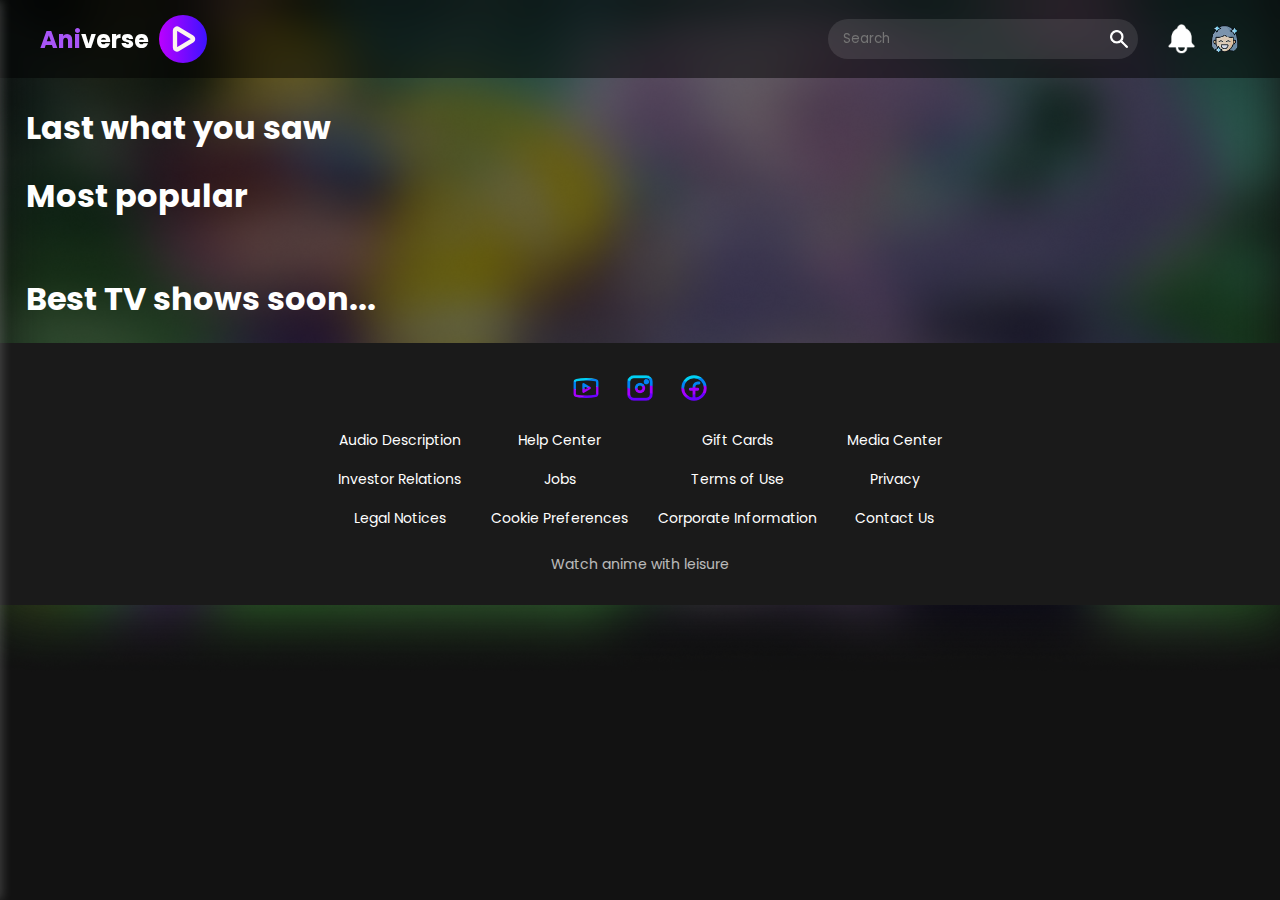
<file: index.html>
<!DOCTYPE html>
<html lang="en">
<head>
    <meta charset="UTF-8">
    <meta name="viewport" content="width=device-width, initial-scale=1.0">
    <title>AniVerse</title>
    <link rel="stylesheet" href="style.css">
    <link rel="icon" type="image/png" href="free-outline-icons.png">


</head>
<body>

   <section class="background">
 
    <nav class="navbar">
        <div class="logo" onclick="toggleSidebar()" style="cursor: pointer;">
            <h1><span class="purple">Ani</span>verse</h1>
            <svg xmlns="http://www.w3.org/2000/svg" width="48" height="48" viewBox="0 0 256 256" fill="none" id="my-svg">
                <defs>
                    <linearGradient id="gradient1">
                        <stop class="stop1" offset="0%" stop-color="#bb00ff"></stop>
                        <stop class="stop2" offset="100%" stop-color="#3d12ff"></stop>
                    </linearGradient>
                </defs>
                <rect id="backgr" width="256" height="256" fill="url(#gradient1)" rx="140"></rect>
                <path d="M85.333 173.163V82.837a10.667 10.667 0 0 1 16.149 -9.141l75.275 45.163a10.667 10.667 0 0 1 0 18.283l-75.275 45.163A10.667 10.667 0 0 1 85.333 173.163Z" stroke="#fcf5ed" stroke-width="23" stroke-linecap="round" id="my-path" transform="translate(0,0) scale(1)"></path>
            </svg>
        </div>
        

        

        
        <div class="actions">
                <div class="search">
                    <input type="text" placeholder="Search" id="searchInput" oninput="searchAnime()">
                    <img src="Icon.png"  alt="Search">
                </div>
            <img src="image.png" alt="Notifications" class="icon">
            <img src="Ellipse 2.png" alt="User" class="avatar" onclick="ff()">
        </div>
     
        
    </nav>
     <div class="sidebar" id="sidebar">
        <button class="close-btn" onclick="toggleSidebar()">×</button>
        <a href="index.html">Home</a>
        <a href="lego.html">AniTop</a>
        <a href="login.html">My profile</a>
        <a href="secondpage.html">AniShuffle</a>
        <a href="Paralax.html">Our slogan</a>
        <a href="watch.html">Main information</a>
    </div>

    <h1 class="text1">Last what you saw</h1>

<div class="anime-list" id="anidbList"></div>


<h1 class="text">Most popular</h1>


<div class="scroll-container" id="animeContainer"></div>
<h1 class="text1">Best TV shows soon...</h1>




<div id="tvShowContainer" class="tv-show-list" ></div>



<footer>
    <div class="footer-container">
        <div class="social-icons">
            <a href="#"><img src="free-outline-icons (4).svg" alt="YouTube"></a>
            <a href="#"><img src="instagram.png" alt="Facebook"></a>
            <a href="#"><img src="free-outline-icons (5).svg" alt="Instagram"></a>
        </div>
        
        <div class="footer-links">
            <div>
                <a href="#">Audio Description</a>
                <a href="#">Investor Relations</a>
                <a href="#">Legal Notices</a>
            </div>
            <div>
                <a href="#">Help Center</a>
                <a href="#">Jobs</a>
                <a href="#">Cookie Preferences</a>
            </div>
            <div>
                <a href="#">Gift Cards</a>
                <a href="#">Terms of Use</a>
                <a href="#">Corporate Information</a>
            </div>
            <div>
                <a href="#">Media Center</a>
                <a href="#">Privacy</a>
                <a href="#">Contact Us</a>
            </div>
        </div>

        <p class="copyright">Watch anime with leisure </p>
    </div>
   


</footer>




</section>
<script src="main.js"></script>
</body>
</html>
</file>
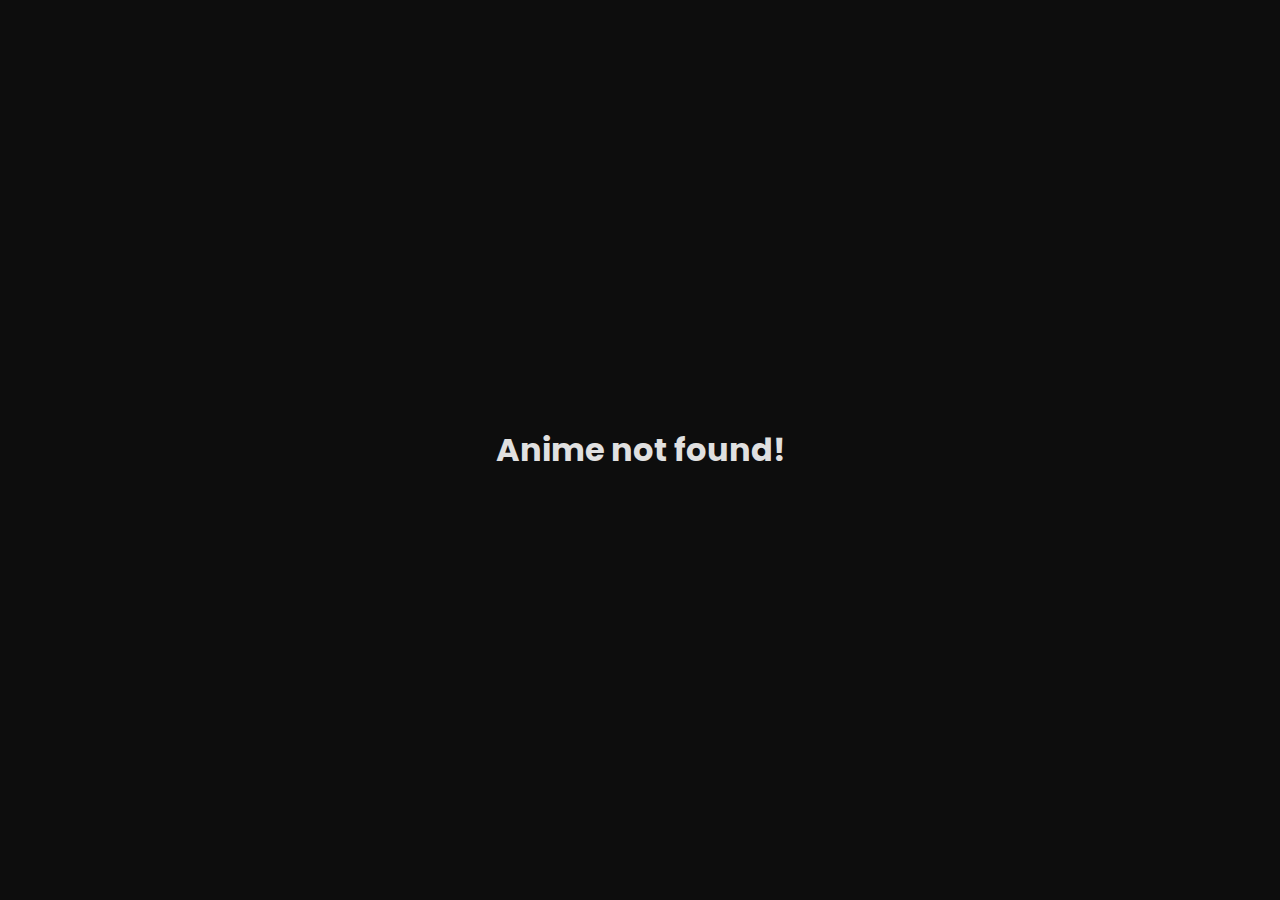
<file: details.html>
<!DOCTYPE html>
<html lang="en">
<head>
    <meta charset="UTF-8">
    <meta name="viewport" content="width=device-width, initial-scale=1.0">
    <title>detailpage</title>
    <style>
        @import url('https://fonts.googleapis.com/css2?family=Poppins:wght@100;200;300;400;500;600;700;800;900&display=swap');

        body {
            background-color: #0d0d0d;
            color: #e0e0e0;
            font-family: 'Poppins', sans-serif;
            margin: 0;
            padding: 0;
            display: flex;
            justify-content: center;
            align-items: center;
            min-height: 100vh;
        }

        .container {
            background-color: #1a1a1a;
            border-radius: 10px;
            box-shadow: 0 4px 8px rgba(0, 0, 0, 0.3);
            padding: 20px;
            max-width: 90%;
            width: 100%;
            margin: 20px;
        }
         .purple {
    color: #a855f7;
}

        #animeImage {
            width: 100%;
            max-width: 300px;
            margin: 0 auto;
            display: block;
        }

        .header {
            text-align: center;
            margin-bottom: 20px;
        }

        .header h1 {
            font-size: 2rem;
            margin: 0;
            color: #ff0044;
        }

        .rating {
            font-size: 1.2rem;
            color: #00ff88;
            margin: 5px 0 0;
        }

        .content {
            font-size: 1rem;
            line-height: 1.5;
        }

        .track-list {
            list-style-type: none;
            padding: 0;
        }

        .track-list li {
            background-color: #262626;
            margin: 5px 0;
            padding: 10px;
            border-radius: 5px;
            color: #e0e0e0;
        }

        .negr {
            display: flex;
            justify-content: center;
        }

        .fyn {
            background-color: rgba(180, 81, 215, 1);
            width: 198px;
            height: 43px;
            text-align: center;
            border-radius: 2%;
            transition: all 0.3s ease;
        }

        .fyn:hover {
            transform: scale(1.1);
            opacity: 0.5;
            cursor: pointer;
        }

        p {
            text-align: start;
        }

        .negr {
            transform: translateY(75%);
        }

        
        @media (max-width: 768px) {
            .container {
                padding: 15px;
            }

            #animeImage {
                max-width: 200px;
            }

            .header h1 {
                font-size: 1.5rem;
            }

            .fyn {
                width: 150px;
                height: 35px;
            }

            .fyn h1 {
                font-size: 20px;
                transform: translateY(-12px);
            }

            .content {
                font-size: 0.9rem;
            }

            .negr {
                transform: translateY(50%);
            }
            .general{
                flex-direction: column;
            }
        }

        @media (max-width: 480px) {
            .general{
                flex-direction: column;
            }
            .kanye{
                transform: translateX(-200px);
            }
            .container {
                padding: 10px;
            }

            #animeImage {
                max-width: 150px;
            }

            .header h1 {
                font-size: 1.2rem;
            }

            .fyn {
                width: 120px;
                border-radius: 10px;
                height: 40px;
            }

            .fyn h1 {
                font-size: 16px;
                transform: translateY(-8px);
            }

            .content {
                font-size: 0.8rem;
            }

            .negr {
                transform: translateY(25%);
            }
            .d{width: 40px;
            height:30px;}
        }
        a{
            list-style: none;
            text-decoration: none;
            color: white;
        }
        a:hover{
            opacity: 0.7;
        }
        .general{
            display: flex;
            gap: 10%;
        }
        .sidebar {
    position: fixed;
    top: 0;
    left: -350px; 
    width: 250px;
    height: 100%;
    background: #222;
    color: white;
    transition: left 0.3s ease-in-out;
    padding: 20px;
}

.sidebar a {
    display: block;
    color: white;
    padding: 10px;
    text-decoration: none;
}

.sidebar a:hover {
    background: #444;
}

.close-btn {
    background: none;
    border: none;
    font-size: 24px;
    color: white;
    cursor: pointer;
}

    </style>
</head>
<body>
    
    <div class="container">
        <div "
        class="general">
        <div style="display: flex;gap: 20px;">
        
            <div class="sidebar" id="sidebar">
                <button class="close-btn" onclick="toggleSidebar()">×</button>
                <a href="index.html">Home</a>
                <a href="lego.html">AniTop</a>
                <a href="login.html">My profile</a>
                <a href="secondpage.html">AniShuffle</a>
                <a href="Paralax.html">Our slogan</a>
                <a href="watch.html">Main information</a>
            </div>
            
           
            <div onclick="toggleSidebar()" style="cursor: pointer;">
                <h1><span class="purple">Ani</span>verse</h1>
            </div>
            
    
</div>
<div><h1>Hard work is worthless for those that don’t believe in themselves.</h1></div>
<div><h1 style="text-decoration: underline red;color: red;">Naruto Uzumaki</h1></div>

</div>
        <div class="anime-details">
            <div class="negr">
                <img style="z-index: -1;" id="animeImage" src="" alt="Anime Image">
            </div>
            <div style="display: flex; gap: 75%; margin-top: 20%;">
                <div style="display: flex; gap: 10%;">
                    <button class="fyn" id="watchButton"><h1 style="font-size: 25px; font-family: Poppins; font-weight: 900; color: white; transform: translateY(-17px);">Play</h1></button>
                    <img src="Group 41.png" alt="">
                </div>
                <div class="kanye" style="gap: 20%; display: flex;">
                    <img src="Vector (5).png" class="d" alt="">
                    <img src="Vector (6).png" class="d" alt="">
                </div>
            </div>
            <h1 id="animeTitle"></h1>
            <p id="animeEpisodes" style="font-size: 50px;"></p>
            <p id="animeRating" style="font-size: 50px;"></p>
            <p id="animeDescription"></p>
         
        </div>
    </div>

    <script>
       const animeData = JSON.parse(localStorage.getItem("selectedAnime"));

if (animeData) {
    document.getElementById("animeImage").src = animeData.image;
    document.getElementById("animeTitle").textContent = animeData.title;
    document.getElementById("animeEpisodes").textContent = `Episodes: ${animeData.episodes}`;
    document.getElementById("animeRating").textContent = `Rating: ${animeData.rating}`;
    document.getElementById("animeDescription").textContent =
        animeData.description || "No description available.";
} else {
    document.body.innerHTML = "<h1>Anime not found!</h1>";
}

let rating = document.querySelector("#animeRating");
if (parseFloat(rating.textContent.replace("Rating: ", "")) >= 50) {
    rating.style.color = "green";
} else {
    rating.style.color = "red";
}


const numbers=[15,20]
const  random=numbers[Math.floor(Math.random()*numbers.length)]

async function redirectToJutsu(animeId) {
    const response = await fetch(`https://api.jikan.moe/v4/anime/${animeId}`);
    const data = await response.json();

    let animeTitle = data.data.title
        .toLowerCase()
        .replace(/[^a-zA-Z0-9 ]/g, "")
        .replace(/ /g, "-");

    let jutSuUrl = `https://jut.su/${animeTitle}/`;

    window.location.href = jutSuUrl;
}

document.getElementById("watchButton").addEventListener("click", function () {
    redirectToJutsu(random);
});
function toggleSidebar() {
    let sidebar = document.getElementById("sidebar");
    if (sidebar.style.left === "0px") {
        sidebar.style.left = "-250px"; 
    } else {
        sidebar.style.left = "0px"; 
    }
}


    </script>
</body>
</html>
</file>
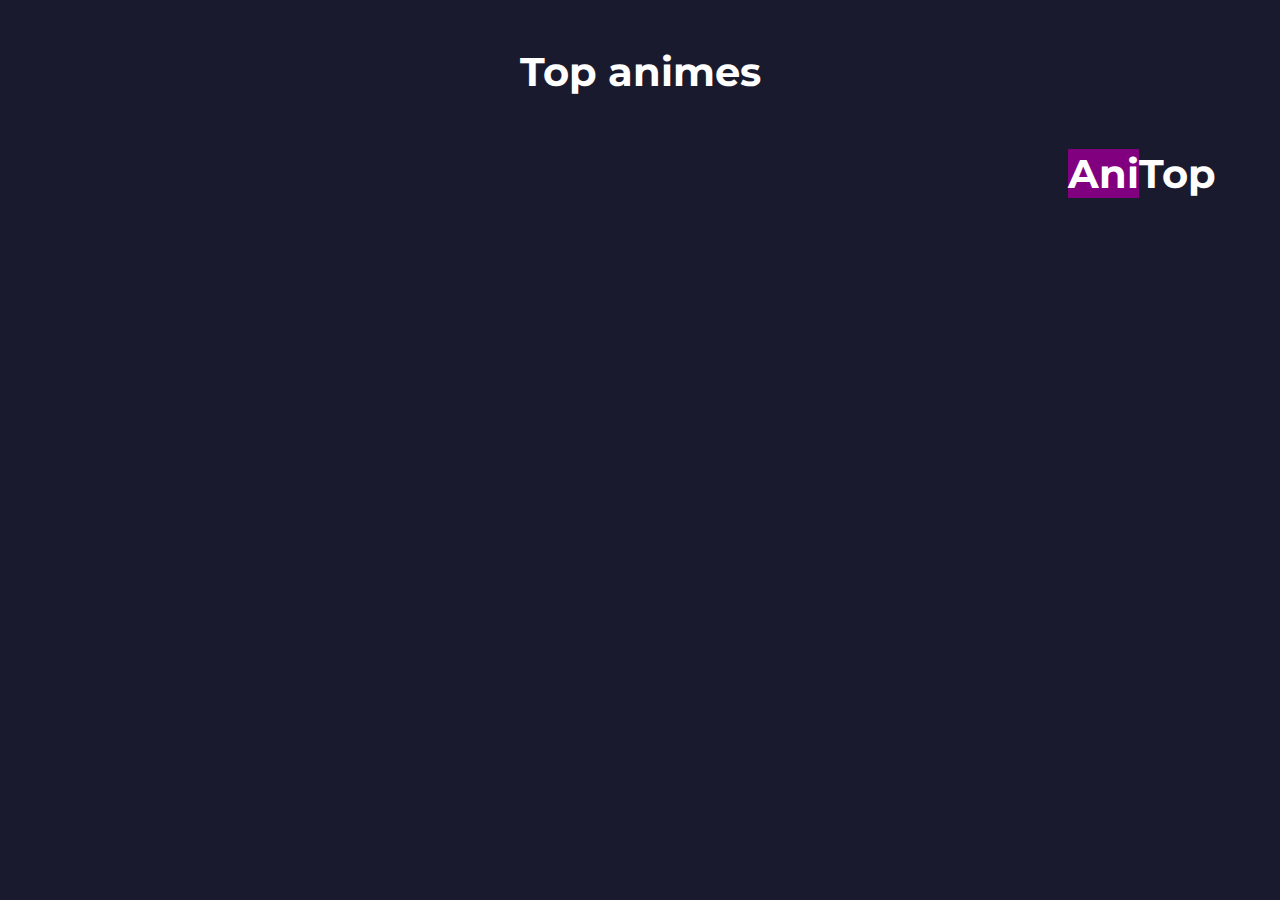
<file: lego.html>
<!DOCTYPE html>
<html lang="en">
<head>
    <meta charset="UTF-8">
    <meta name="viewport" content="width=device-width, initial-scale=1.0">
    <title>AniTop</title>
    <style>
        @import url('https://fonts.googleapis.com/css2?family=Cantarell:ital,wght@0,400;0,700;1,400;1,700&family=DM+Sans:ital,opsz,wght@0,9..40,100..1000;1,9..40,100..1000&family=Darker+Grotesque:wght@300..900&family=Fraunces:ital,opsz,wght@0,9..144,100..900;1,9..144,100..900&family=Inter:ital,opsz,wght@0,14..32,100..900;1,14..32,100..900&family=Luckiest+Guy&family=Montserrat:ital,wght@0,100..900;1,100..900&family=Oswald:wght@200..700&family=PT+Serif:ital,wght@0,400;0,700;1,400;1,700&family=Plus+Jakarta+Sans:ital,wght@0,200..800;1,200..800&family=Poppins:ital,wght@0,100;0,200;0,300;0,400;0,500;0,600;0,700;0,800;0,900;1,100;1,200;1,300;1,400;1,500;1,600;1,700;1,800;1,900&family=Prompt:ital,wght@0,100;0,200;0,300;0,400;0,500;0,600;0,700;0,800;0,900;1,100;1,200;1,300;1,400;1,500;1,600;1,700;1,800;1,900&family=Roboto:ital,wght@0,100;0,300;0,400;0,500;0,700;0,900;1,100;1,300;1,400;1,500;1,700;1,900&family=Titan+One&display=swap');

        body {
            font-family:Montserrat;
            background-color: #1a1a2e;
            color: white;
            margin: 0;
            padding: 0;
        }
        .container {
            width: 90%;
            margin: auto;
            padding: 20px;
        }
        h1 {
            text-align: center;
            color: #ff4c68;
            font-size: 40px;
        }
        .section {
            margin-bottom: 40px;
        }
        .anime-list {
            display: flex;
            flex-wrap: wrap;
            gap: 20px;
            justify-content: center;
        }
        .anime-card {
            background-color:purple;
            padding: 15px;
            border-radius: 10px;
            text-align: center;
            width: 200px;
        }
        .anime-card img {
            width: 100%;
            border-radius: 10px;
            cursor: pointer;
        }
        .anime-card:hover{
            transform: translateY(-10px);
        }
        a{
            text-decoration: none;
            color: white;
            font-size: 30px;
        }
        a:hover{
            text-decoration: underline red;
            
        }
        .sidebar {
    position: fixed;
    top: 0;
    left: -350px; 
    width: 250px;
    height: 100%;
    background: #222;
    color: white;
    transition: left 0.3s ease-in-out;
    padding: 20px;
}

.sidebar a {
    display: block;
    color: white;
    padding: 10px;
    text-decoration: none;
}

.sidebar a:hover {
    background: #444;
}

.close-btn {
    background: none;
    border: none;
    font-size: 24px;
    color: white;
    cursor: pointer;
}
.purple{
    background-color: purple;
}
.koko{
    display: flex;justify-content: end;
}
@media screen and (max-width:468px) {
    .koko{
        justify-content: center;
        display: flex;

    }
}
    </style>
</head>
<body>
    <div class="container">
        <h1 style="color: white;">Top animes</h1>
        <div  class="koko">
            <div style="display: flex;gap: 20px;">
                
                <div class="sidebar" id="sidebar">
                    <button class="close-btn" onclick="toggleSidebar()">×</button>
                    <a href="index.html">Home</a>
        <a href="lego.html">AniTop</a>
        <a href="login.html">My profile</a>
        <a href="secondpage.html">AniShuffle</a>
        <a href="Paralax.html">Our slogan</a>
        <a href="watch.html">Main information</a>
                </div>
                
          
                <div onclick="toggleSidebar()" style="cursor: pointer;">
                    <h1 style="color: white;"><span class="purple">Ani</span>Top</h1>
                </div>
            
                
        
        </div>  
        </div>
  
        <div class="section anime-list" id="anime-list"></div>
    </div>

    <script>
        async function fetchAnime() {
            try {
                const response = await fetch("https://api.jikan.moe/v4/top/anime");
                const data = await response.json();
                const animeList = document.getElementById("anime-list");
                
                data.data.slice(0, 10).forEach(anime => {
                    const div = document.createElement("div");
                    div.classList.add("anime-card");
                    div.innerHTML = `
                        <img src="${anime.images.jpg.image_url}" alt="${anime.title}">
                        <h3>${anime.title}</h3>
                        <p>Score: ${anime.score}</p>
                        <a href="${anime.url}" target="_blank">More</a>
                    `;
                    animeList.appendChild(div);
                });
            } catch (error) {
                console.error("Ошибка загрузки данных:", error);
            }
        }
        
        fetchAnime();
        function toggleSidebar() {
    let sidebar = document.getElementById("sidebar");
    if (sidebar.style.left === "0px") {
        sidebar.style.left = "-250px"; 
    } else {
        sidebar.style.left = "0px"; 
    }
}
    </script>
</body>
</html>
</file>
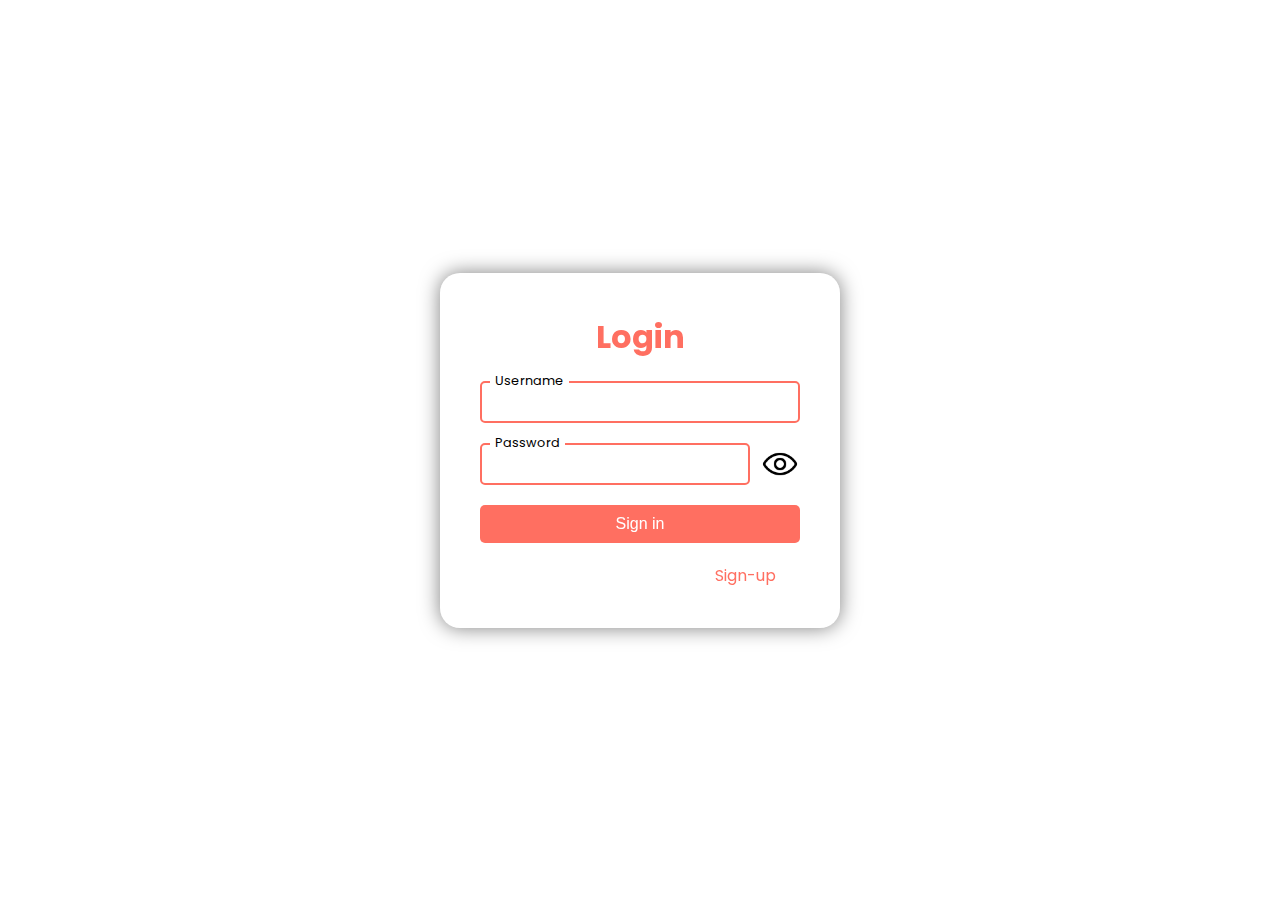
<file: login.html>
<!DOCTYPE html>
<html lang="en">
<head>
    <meta charset="UTF-8">
    <meta name="viewport" content="width=device-width, initial-scale=1.0">
    <title>Loginpage</title>
    <link rel="stylesheet" href="style2.css">
</head>
<body>
    <div class="background">
        <div class="leaves">
            <div class="leaf"></div>
            <div class="leaf"></div>
            <div class="leaf"></div>
            <div class="leaf"></div>
            <div class="leaf"></div>
        </div>
    </div>
    <div class="container">
        <div class="form-container">
            <h1 class="animated-text">Login</h1>
            <form id="signup-form">
                <div class="input-group">
                    <input type="text" id="username" required>
                    <label for="username">Username</label>
                </div>

                <div class="input-group">
                    <div style="display: flex; align-items: center;">
                        <input type="password" id="password" required>
                        <label for="password">Password</label>
                        <img src="visibility (1).png" width="40" onclick="maga()" style="cursor: pointer; margin-left: 10px;" alt="Toggle Password Visibility">
                    </div>
                </div>
                <button type="submit" class="floating-button">Sign in</button>
            </form>
            <p>Already have an account? <a href="signup.html">Sign-up</a></p>
        </div>
    </div>

    <script src="script.js"></script>
</body>
</html>
</file>
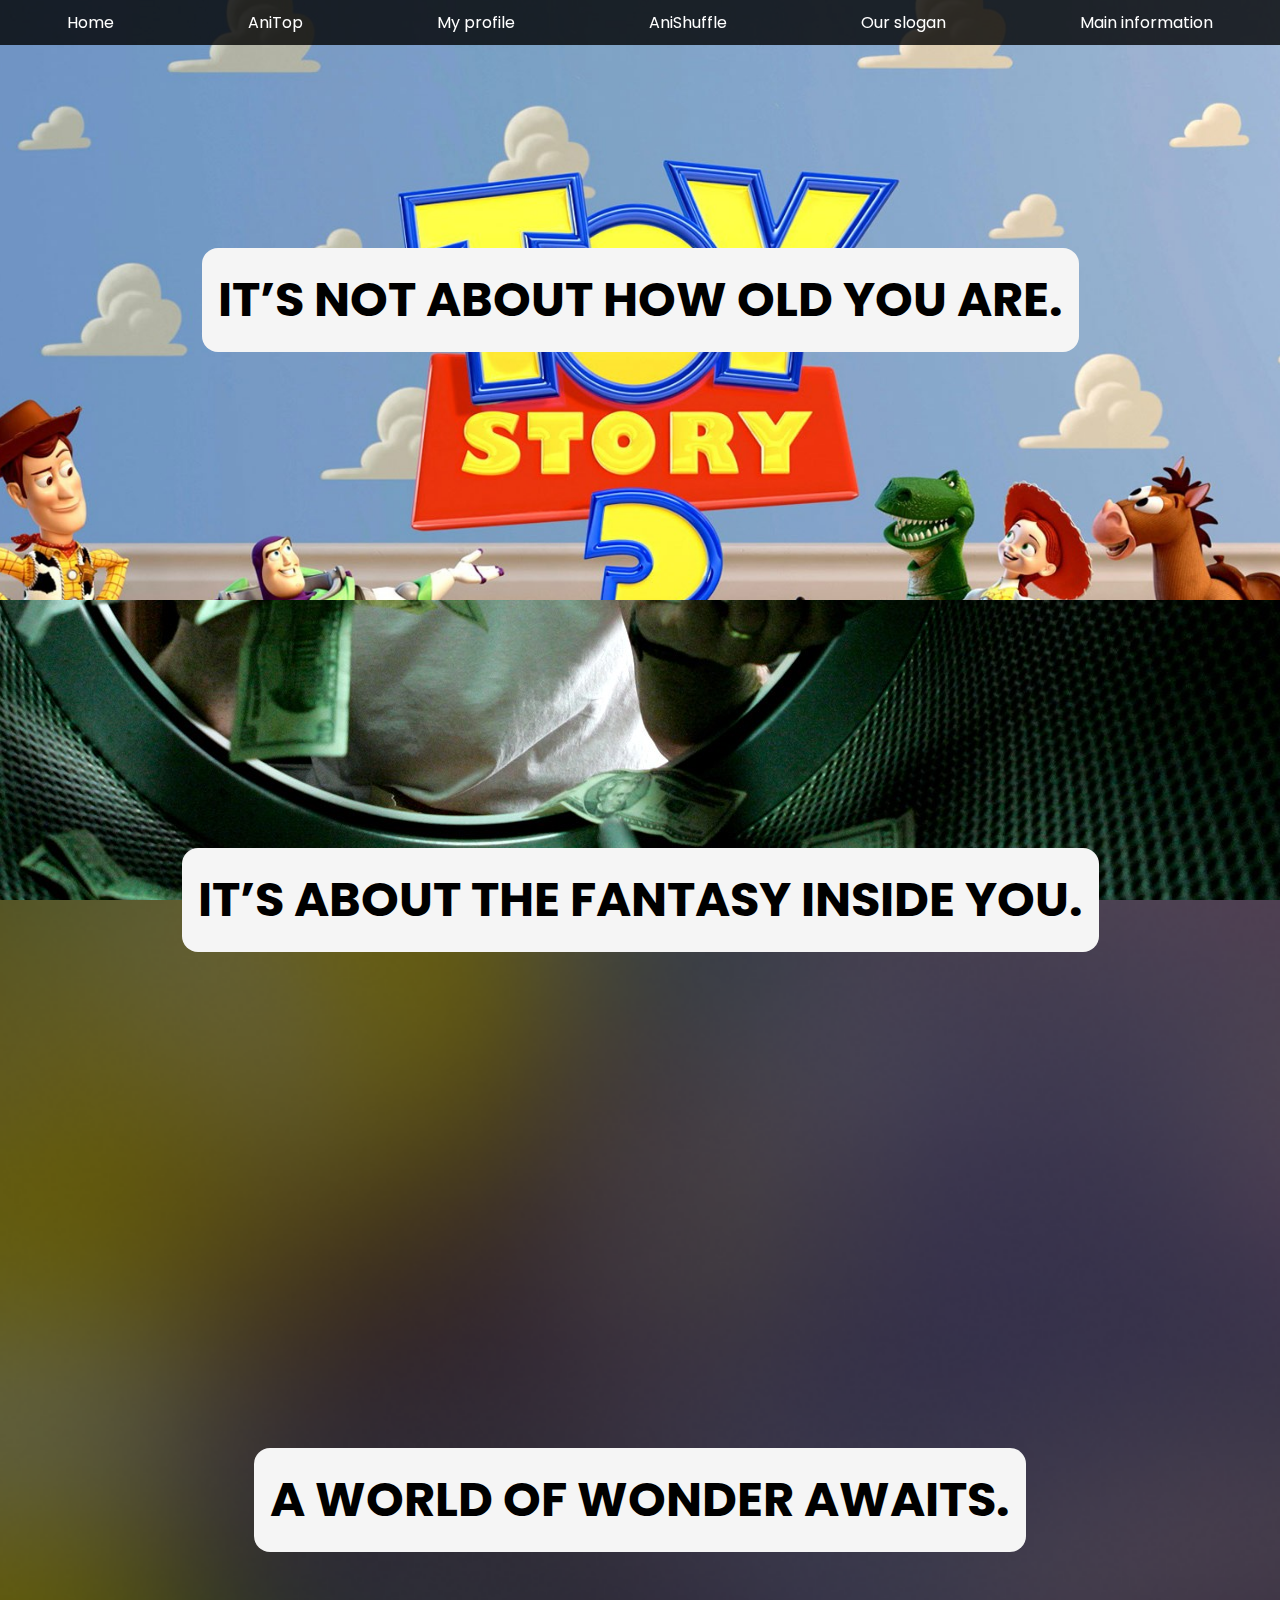
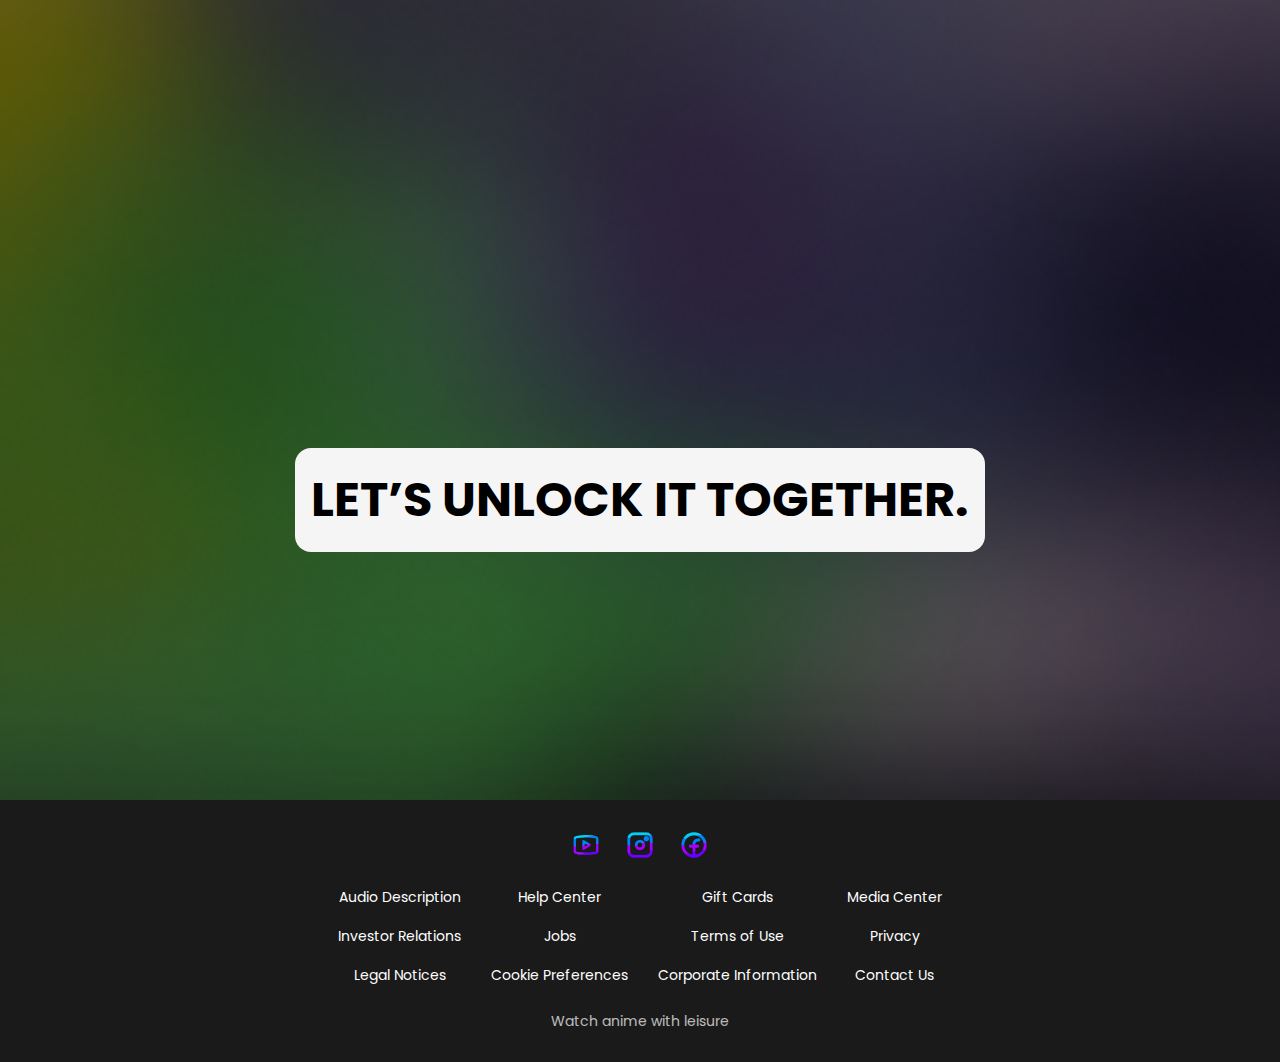
<file: Paralax.html>
<!DOCTYPE html>
<html lang="en">
<head>
    <meta charset="UTF-8">
    <meta name="viewport" content="width=device-width, initial-scale=1.0">
    <title>paralaxpage</title>
</head>
<body>

  <div id="topbar">
    <ul style="font-family: Montserrat;display: flex;justify-content: space-around">
        <a href="index.html">Home</a>
        <a href="lego.html">AniTop</a>
        <a href="login.html">My profile</a>
        <a href="secondpage.html">AniShuffle</a>
        <a href="Paralax.html">Our slogan</a>
        <a href="watch.html">Main information</a>
    </ul>
  </div>

 



  <section>
      <div id="parallax" class="parallax-item">
        <h2 style="color: black;">It’s not about how old you are.</h2>
      </div>
      <div class="parallax-item">
        <h2 style="color: black;">It’s about the fantasy inside you.</h2>
      </div>
      <div class="parallax-item">
        <h2 style="color: black;">A world of wonder awaits.</h2>
      </div>
      <div class="parallax-item">
        <h2 style="color: black;">Let’s unlock it together.</h2>
      </div>
      

<footer>
    <div class="footer-container">
        <div class="social-icons">
            <a href="#"><img src="free-outline-icons (4).svg" alt="YouTube"></a>
            <a href="#"><img src="instagram.png" alt="Facebook"></a>
            <a href="#"><img src="free-outline-icons (5).svg" alt="Instagram"></a>
        </div>
        
        <div class="footer-links">
            <div>
                <a href="#">Audio Description</a>
                <a href="#">Investor Relations</a>
                <a href="#">Legal Notices</a>
            </div>
            <div>
                <a href="#">Help Center</a>
                <a href="#">Jobs</a>
                <a href="#">Cookie Preferences</a>
            </div>
            <div>
                <a href="#">Gift Cards</a>
                <a href="#">Terms of Use</a>
                <a href="#">Corporate Information</a>
            </div>
            <div>
                <a href="#">Media Center</a>
                <a href="#">Privacy</a>
                <a href="#">Contact Us</a>
            </div>
        </div>

        <p class="copyright">Watch anime with leisure </p>
    </div>
   


</footer>
  </section>
<link rel="stylesheet" href="style.css">
</body>
</html>

<style>
  @import url('https://fonts.googleapis.com/css2?family=Titillium+Web:wght@200..900&display=swap');

  * {
    padding: 0;
    margin: 0;
    box-sizing: border-box;
  }
a{
    color: white;
    text-decoration: none;
}
a:hover{
    color: yellow;
}
  html {
    scroll-behavior: smooth;
  }


  #topbar {
    position: fixed;
    top: 0;
    left: 0;
    width: 100%;
    background: rgba(0, 0, 0, 0.8);
    padding: 10px 0;
    text-align: center;
  }

  #topbar ul {
    list-style: none;
    padding: 0;
  }

  #topbar ul li {
    display: inline;
    margin: 0 15px;
  }

  #topbar ul li a {
    color: white;
    text-decoration: none;
    font-size: 1.2rem;
    transition: 0.3s;
  }

  #topbar ul li a:hover {
    color: gold;
  }


  #rightbar:hover {
    width: 180px;
  }

  #rightbar ul {
    list-style: none;
    padding: 0;
  }

  #rightbar ul li {
    text-align: center;
    padding: 15px;
  }

  #rightbar ul li a {
    color: white;
    text-decoration: none;
    font-size: 1.2rem;
    display: block;
    transition: 0.3s;
  }

  #rightbar ul li a:hover {
    background: rgba(255, 255, 255, 0.2);
  }


  .parallax-item {
    display: flex;
    align-items: center;
    justify-content: center;
    font-weight: bold;
    font-family: "Titillium Web", sans-serif;
    width: 100%;
    min-height: 100vh;
  }

  .parallax-item h2 {
    font-size: 3rem;
    text-transform: uppercase;
    background-color: whitesmoke;
    padding: 1rem;
    border-radius: 1rem;
  }

  .parallax-item:first-child {
    background: url(films2/waa.jpg);
    background-size: cover;
    background-position: center;
    background-attachment: fixed;
    min-height: 600px;
  }

  .parallax-item:nth-child(2) {
    background: url(films2/wallhaven-nk953m.jpg);
    background-size: cover;
    background-position: top;
    background-attachment: fixed;
    min-height: 600px;
  }

  .parallax-item:nth-child(3) {
    background: url(films2/wallhaven-95dxd1.jpg);
    background-size: cover;
    background-position: center;
    background-attachment: fixed;
    min-height: 600px;
  }

  .parallax-item:nth-child(4) {
    background: url(films2/wallhaven-4yjjwk.jpg);
    background-size: cover;
    background-position: top;
    background-attachment: fixed;
    min-height: 600px;
  }

  @media screen and (max-width: 768px) {
    .parallax-item h2 {
      font-size: 1.5rem;
    }
  }
</style>

<script>
  const parallax = document.getElementById("parallax");

  window.addEventListener("scroll", function () {
    let offset = window.pageYOffset;
    parallax.style.backgroundPositionY = offset * 0.5 + "px";
  });
</script>
</file>
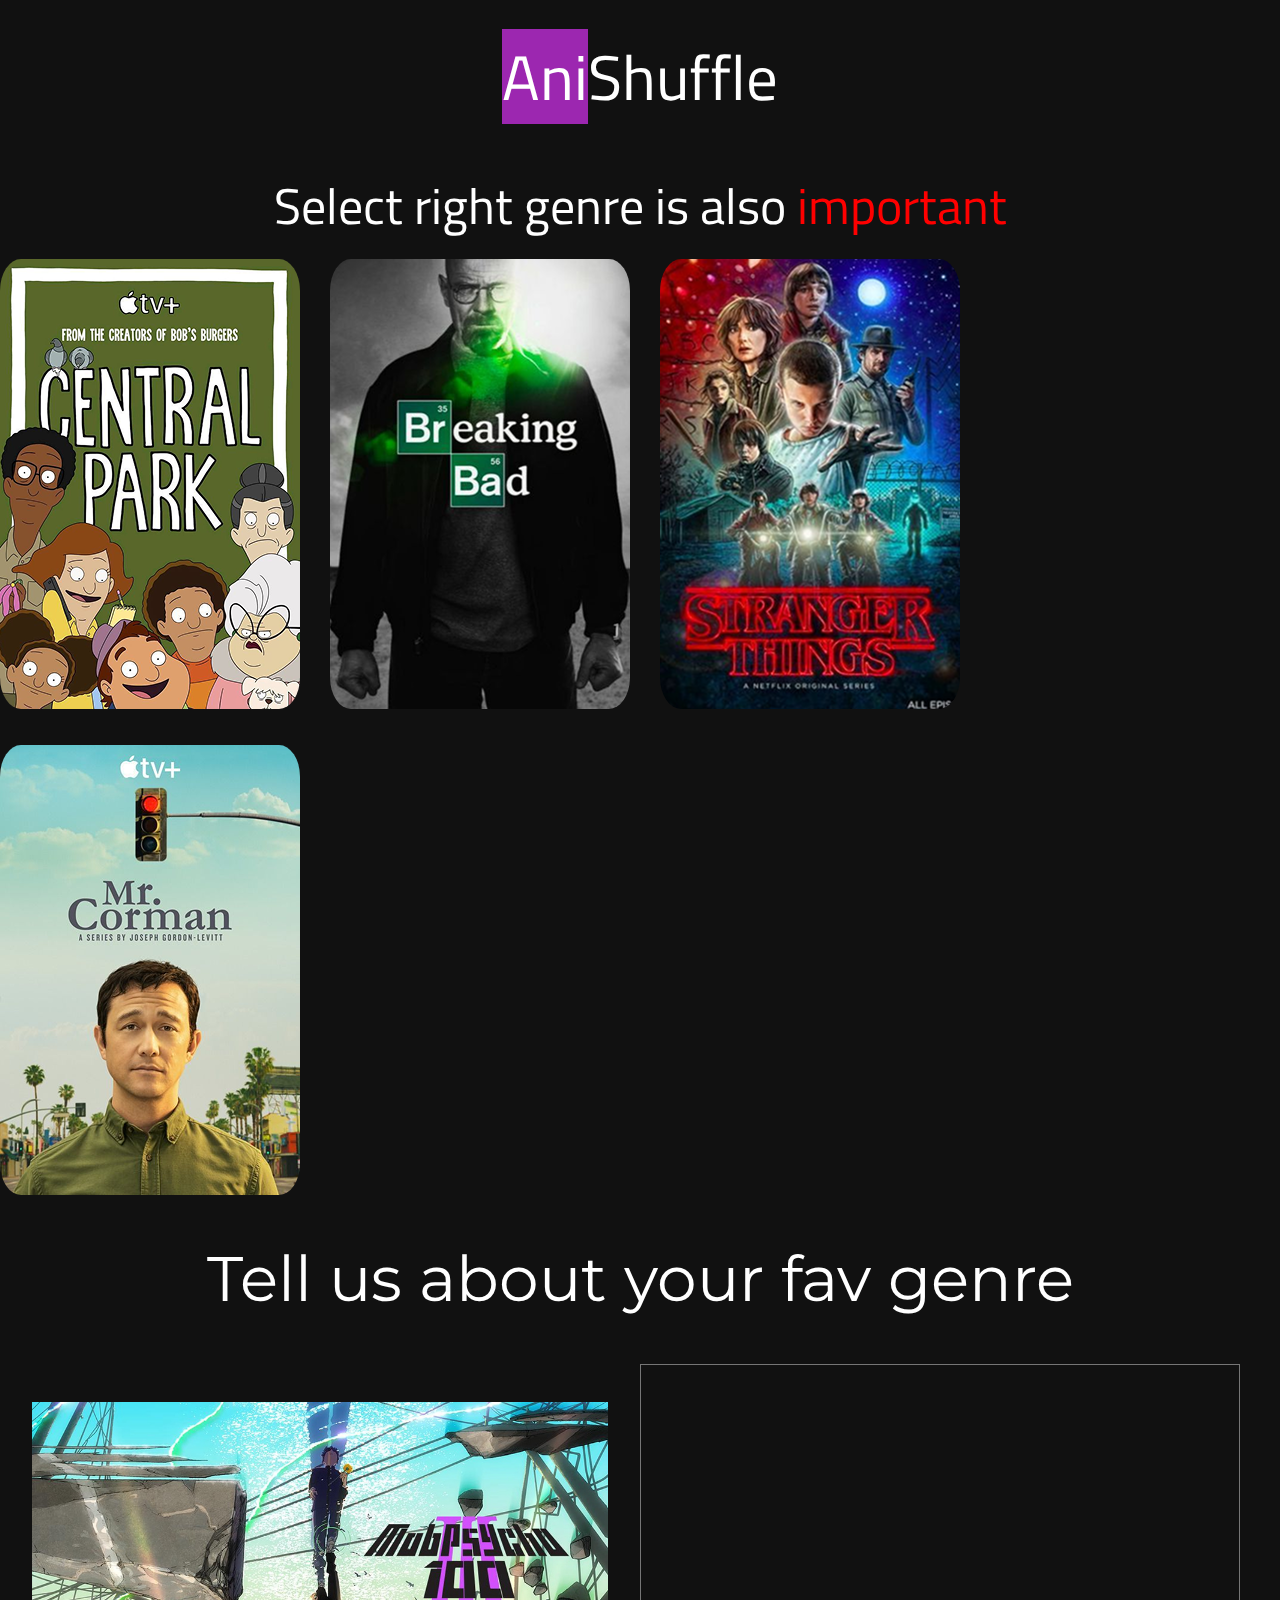
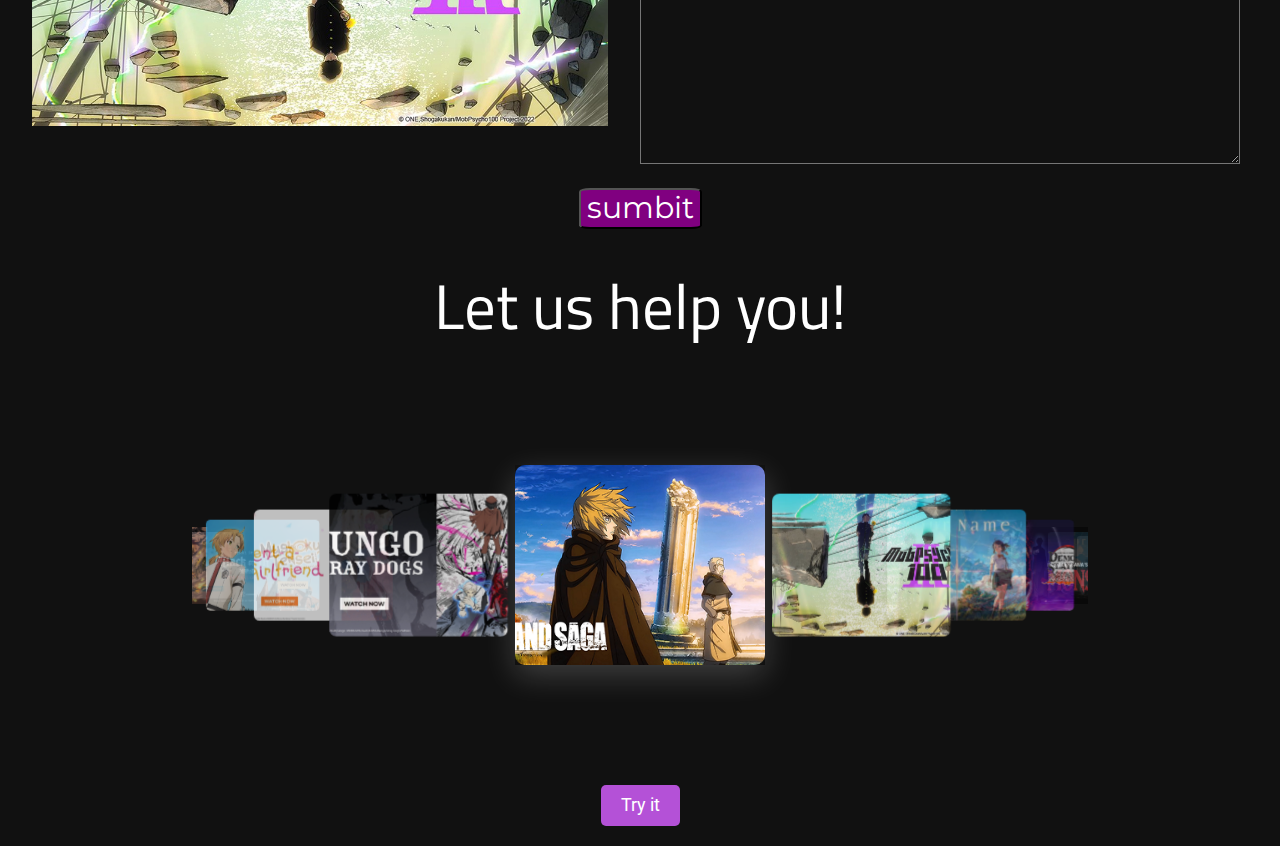
<file: secondpage.html>
<!DOCTYPE html>
<html lang="ru">
<head>
    <meta charset="UTF-8" />
    <meta name="viewport" content="width=device-width, initial-scale=1.0" />
    <title>AniShuffle</title>
    <link
      rel="stylesheet"
      href="https://cdnjs.cloudflare.com/ajax/libs/materialize/1.0.0/css/materialize.min.css"
    />
    <style>
      @import url('https://fonts.googleapis.com/css2?family=Cantarell:ital,wght@0,400;0,700;1,400;1,700&family=DM+Sans:ital,opsz,wght@0,9..40,100..1000;1,9..40,100..1000&family=Darker+Grotesque:wght@300..900&family=Fraunces:ital,opsz,wght@0,9..144,100..900;1,9..144,100..900&family=Inter:ital,opsz,wght@0,14..32,100..900;1,14..32,100..900&family=Luckiest+Guy&family=Montserrat:ital,wght@0,100..900;1,100..900&family=Oswald:wght@200..700&family=PT+Serif:ital,wght@0,400;0,700;1,400;1,700&family=Plus+Jakarta+Sans:ital,wght@0,200..800;1,200..800&family=Poppins:ital,wght@0,100;0,200;0,300;0,400;0,500;0,600;0,700;0,800;0,900;1,100;1,200;1,300;1,400;1,500;1,600;1,700;1,800;1,900&family=Prompt:ital,wght@0,100;0,200;0,300;0,400;0,500;0,600;0,700;0,800;0,900;1,100;1,200;1,300;1,400;1,500;1,600;1,700;1,800;1,900&family=Roboto:ital,wght@0,100;0,300;0,400;0,500;0,700;0,900;1,100;1,300;1,400;1,500;1,700;1,900&family=Titan+One&family=Titillium+Web:ital,wght@0,200;0,300;0,400;0,600;0,700;0,900;1,200;1,300;1,400;1,600;1,700&display=swap');
      body {
        font-family:Titillium Web;
        background-color: #111;
        display: flex;
        justify-content: center;
        flex-direction: column;
        align-items: center;
      
        margin: 0;
      }
      .carousel {
        width: 70%;
        height: 400px;
      }
      .carousel .carousel-item {
        width: 250px;
        transition: transform 0.1s;
      }
      .carousel .carousel-item img {
        width: 100%;
        height: 100%;
        object-fit: cover;
        border-radius: 10px;
      }
      .carousel-item.active {
        transform: scale(1.2);
        box-shadow: 0px 10px 30px rgba(255, 255, 255, 0.2);
      }
      .spin-button {
        margin-top: 20px;
        padding: 10px 20px;
        background-color: #b451d7;
        color: white;
        border: none;
        border-radius: 5px;
        cursor: pointer;
        font-size: 1.2rem;
        transition: background-color 0.3s ease;
      }
      .spin-button:hover {
        background-color: #8a2be2;
      }
      .result-message {
        margin-top: 20px;
        font-size: 1.5rem;
        color: white;
        opacity: 0;
        transition: opacity 0.5s ease;
      }
      .result-message.show {
        opacity: 1;
      }
      @media screen and (max-width:480px) {
        h1{
            font-size: 30px;
            text-align: center;
            font-weight: 600;
        }
        .jojo{
          justify-content: center;
        }
        .bobo{
          display: flex;
          justify-content: center;
        }
        img{width: 80%;}
        .negr{
        font-size: 120%;
        }
        
      }        .sidebar {
    position: fixed;
    top: 0;
    left: -350px; 
    width: 250px;
    height: 100%;
    background: #222;
    color: white;
    transition: left 0.3s ease-in-out;
    padding: 20px;
}
.negr{
  font-size:50px;
  text-align: center;
}

.sidebar a {
    display: block;
    color: white;
    padding: 10px;
    text-decoration: none;
}

.sidebar a:hover {
    background: #444;
}

.close-btn {
    background: none;
    border: none;
    font-size: 24px;
    color: white;
    cursor: pointer;
}
.purple{
    background-color: purple;
}
button:hover{
  opacity: 0.6;
  cursor: pointer;
}
textarea{
  width: 600px;
  height: 400px;
  font-size: 40px;
  font-family: Montserrat;
}

    </style>
</head>
<body>
 
    <div style="display: flex;justify-content: start;">
    <div style="display: flex;gap: 20px;">
        
        <div class="sidebar" id="sidebar">
            <button class="close-btn" onclick="toggleSidebar()">×</button>
            <a href="index.html">Home</a>
            <a href="lego.html">AniTop</a>
            <a href="login.html">My profile</a>
            <a href="secondpage.html">AniShuffle</a>
            <a href="Paralax.html">Our slogan</a>
            <a href="watch.html">Main information</a>
        </div>
        
  
        <div onclick="toggleSidebar()" style="cursor: pointer;">
            <h1 style="color: white;"><span class="purple">Ani</span>Shuffle</h1>
        </div>
    
        

</div>  


</div>

<div><h1 class="negr" style="color: white;">Select right genre is also<span style="color: red;">  important </span></h1>

<div style="display: flex;gap: 30px;flex-wrap: wrap;" class="jojo">
  <div class="bobo"><img style="border-radius: 7%;" src="films/image 118.png" alt=""></div>
<div class="bobo"><img style="border-radius: 7%;" src="films/image 26.png" alt=""></div>
<div class="bobo"><img  style="border-radius: 7%;" src="films/image 8.png" alt=""></div>
<div class="bobo"><img style="border-radius: 7%;" src="films/image 117.png" alt=""></div>
</div></div>
<h1 style="color: white;font-family: Montserrat;">Tell us about your fav genre</h1>
<div style="margin-top: 2%; display: flex;justify-self:center;">

  <div style="width:50%;display: flex;justify-content: center;align-items: center;"><img src="image 62.png" alt="" width="90%"></div>
  <div style="display: flex;justify-content: center;align-items: center;"><textarea style="color: white; " name=""   id=""></textarea></div>
</div>
<div><div><button  onclick="maga()" style="background-color: purple;border-radius: 9%;margin-top: 20%;color: white;font-size: 30px;font-family: Montserrat;">sumbit</button></div></div>
    <h1 style="color: white;">Let us help you!</h1>
    <div class="carousel">
      <a class="carousel-item" href="#one!"
        ><img src="image 29.png" alt=""
      /></a>
      <a class="carousel-item" href="#two!"
        ><img src="image 62.png" alt=""
      /></a>
      <a class="carousel-item" href="#three!"
        ><img src="MacBook Pro 16_ - 4.png" alt=""
      /></a>
      <a class="carousel-item" href="#four!"
        ><img src="image 31.png" alt=""
      /></a>
      <a class="carousel-item" href="#four!"
        ><img src="image 36.png" alt=""
      /></a>
      <a class="carousel-item" href="#four!"
        ><img src="MacBook Pro 16_ - 4.png" alt=""
      /></a>
      <a class="carousel-item" href="#four!"
        ><img src="MacBook Pro 16_ - 6.png" alt=""
      /></a>
      <a class="carousel-item" href="#four!"
      ><img src="image 31.png" alt=""
    /></a>
    <a class="carousel-item" href="#four!"
    ><img src="add (2).png" alt=""
  /></a>
  <a class="carousel-item" href="#four!"
    ><img src="image 38.png" alt=""
  /></a>
  <a class="carousel-item" href="#four!"
    ><img src="image 60.png" alt=""
  /></a>
  <a class="carousel-item" href="#four!"
    ><img src="image 63.png" alt=""
  /></a>
  <a class="carousel-item" href="#four!"
    ><img src="image 51.png" alt=""
  /></a>
  <a class="carousel-item" href="#four!"
    ><img src="MacBook Pro 16_ - 6 (1).png" alt=""
  /></a>
  <a class="carousel-item" href="#four!"
    ><img src="MacBook Pro 16_ - 5.png" alt=""
  /></a>
    </div>


    <button class="spin-button">Try it</button>


    <div class="result-message" id="resultMessage"></div>

    <script src="https://code.jquery.com/jquery-3.7.1.min.js"></script>
    <script src="https://cdnjs.cloudflare.com/ajax/libs/materialize/1.0.0/js/materialize.min.js"></script>
    <script>
      $(document).ready(function () {
        const carousel = $(".carousel").carousel({
          dist: -100,
          shift: 50,
          padding: 20,
          indicators: false,
          numVisible: 20,
        });

        const spinButton = document.querySelector('.spin-button');
        const resultMessage = document.getElementById('resultMessage');

        spinButton.addEventListener('click', () => {
         
          const spinDuration = 1000; 
          const spinInterval = 100; 
          const totalSpins = spinDuration / spinInterval;

          let spinCount = 0;
          const spinIntervalId = setInterval(() => {
            carousel.carousel('next');
            spinCount++;
            if (spinCount >= totalSpins) {
              clearInterval(spinIntervalId);

             
              const items = document.querySelectorAll('.carousel-item');
              const randomIndex = Math.floor(Math.random() * items.length);
              const selectedItem = items[randomIndex];

            
              setTimeout(() => {
                carousel.carousel('set', randomIndex);
                resultMessage.textContent = ` ${selectedItem.querySelector('img').alt}`;
                resultMessage.classList.add('show');
              }, 500);
            }
          }, spinInterval);
        });
      });
      function toggleSidebar() {
    let sidebar = document.getElementById("sidebar");
    if (sidebar.style.left === "0px") {
        sidebar.style.left = "-250px"; 
    } else {
        sidebar.style.left = "0px"; 
    }
}
function maga(){
  alert('thank a lot!')
  window.location.reload()
}
    </script>
</body>
</html>
</file>
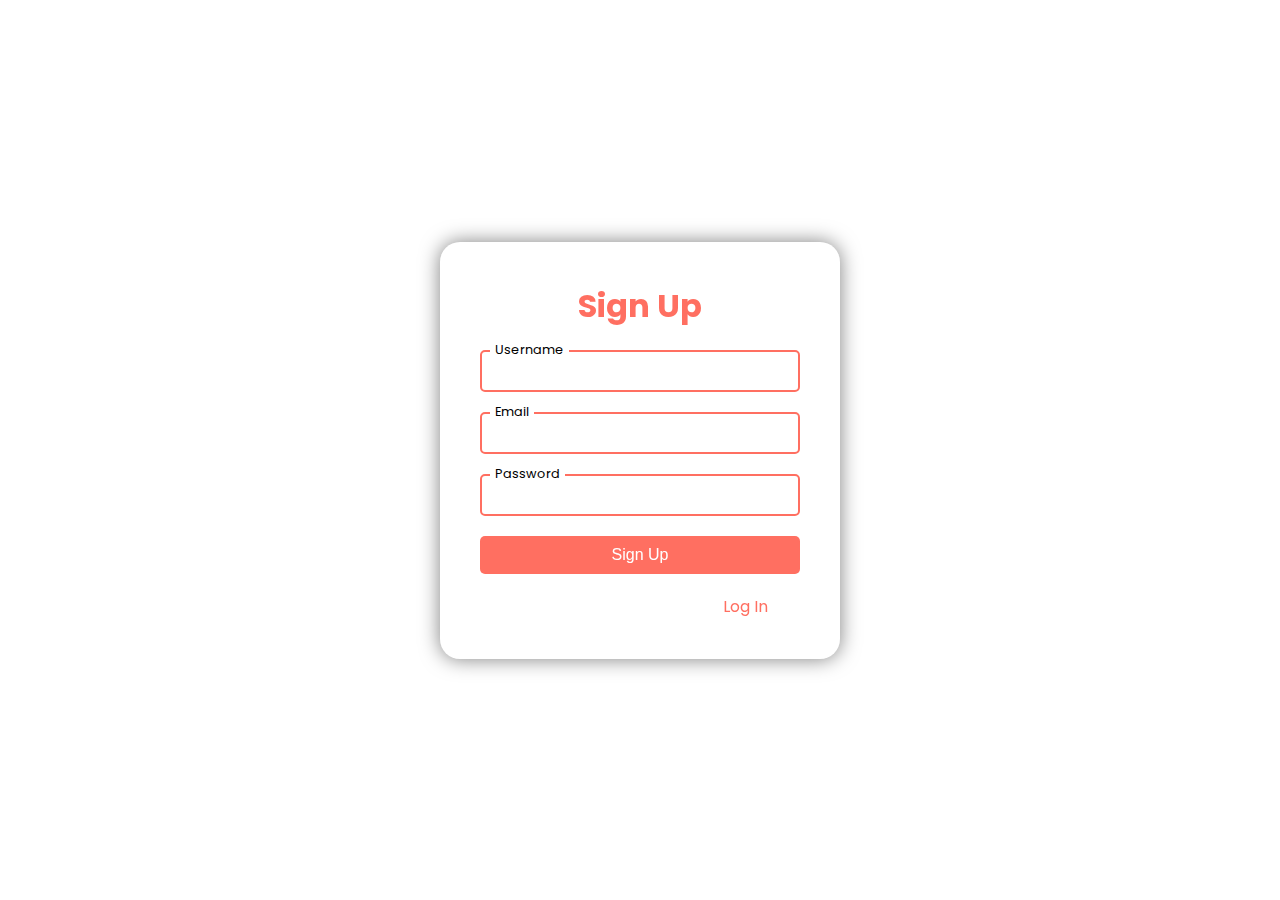
<file: signup.html>
<!DOCTYPE html>
<html lang="en">
<head>
    <meta charset="UTF-8">
    <meta name="viewport" content="width=device-width, initial-scale=1.0">
    <title>Signuppage</title>
    <link rel="stylesheet" href="style2.css">
</head>
<body>
    <div class="background">
        <div class="leaves">
            <div class="leaf"></div>
            <div class="leaf"></div>
            <div class="leaf"></div>
            <div class="leaf"></div>
            <div class="leaf"></div>
        </div>
    </div>
    <div class="container">
        <div class="form-container">
            <h1 class="animated-text ">Sign Up</h1>
            <form id="signup-form">
                <div class="input-group">
                    <input type="text" id="username" required>
                    <label for="username">Username</label>
                </div>
                <div class="input-group">
                    <input type="email" id="email" required>
                    <label for="email">Email</label>
                </div>
                <div class="input-group">
                    <input type="password" id="password" required>
                    <label for="password">Password</label>
                </div>
                <button type="submit" class="floating-button" onclick="trans()">Sign Up</button>
            </form>
            <p>Already have an account? <a href="login.html">Log In</a></p>
        </div>
    </div>

    <script>
        function trans(){
            window.location.href='index.html'
        }
    </script>
  
</body>
</html>
</file>
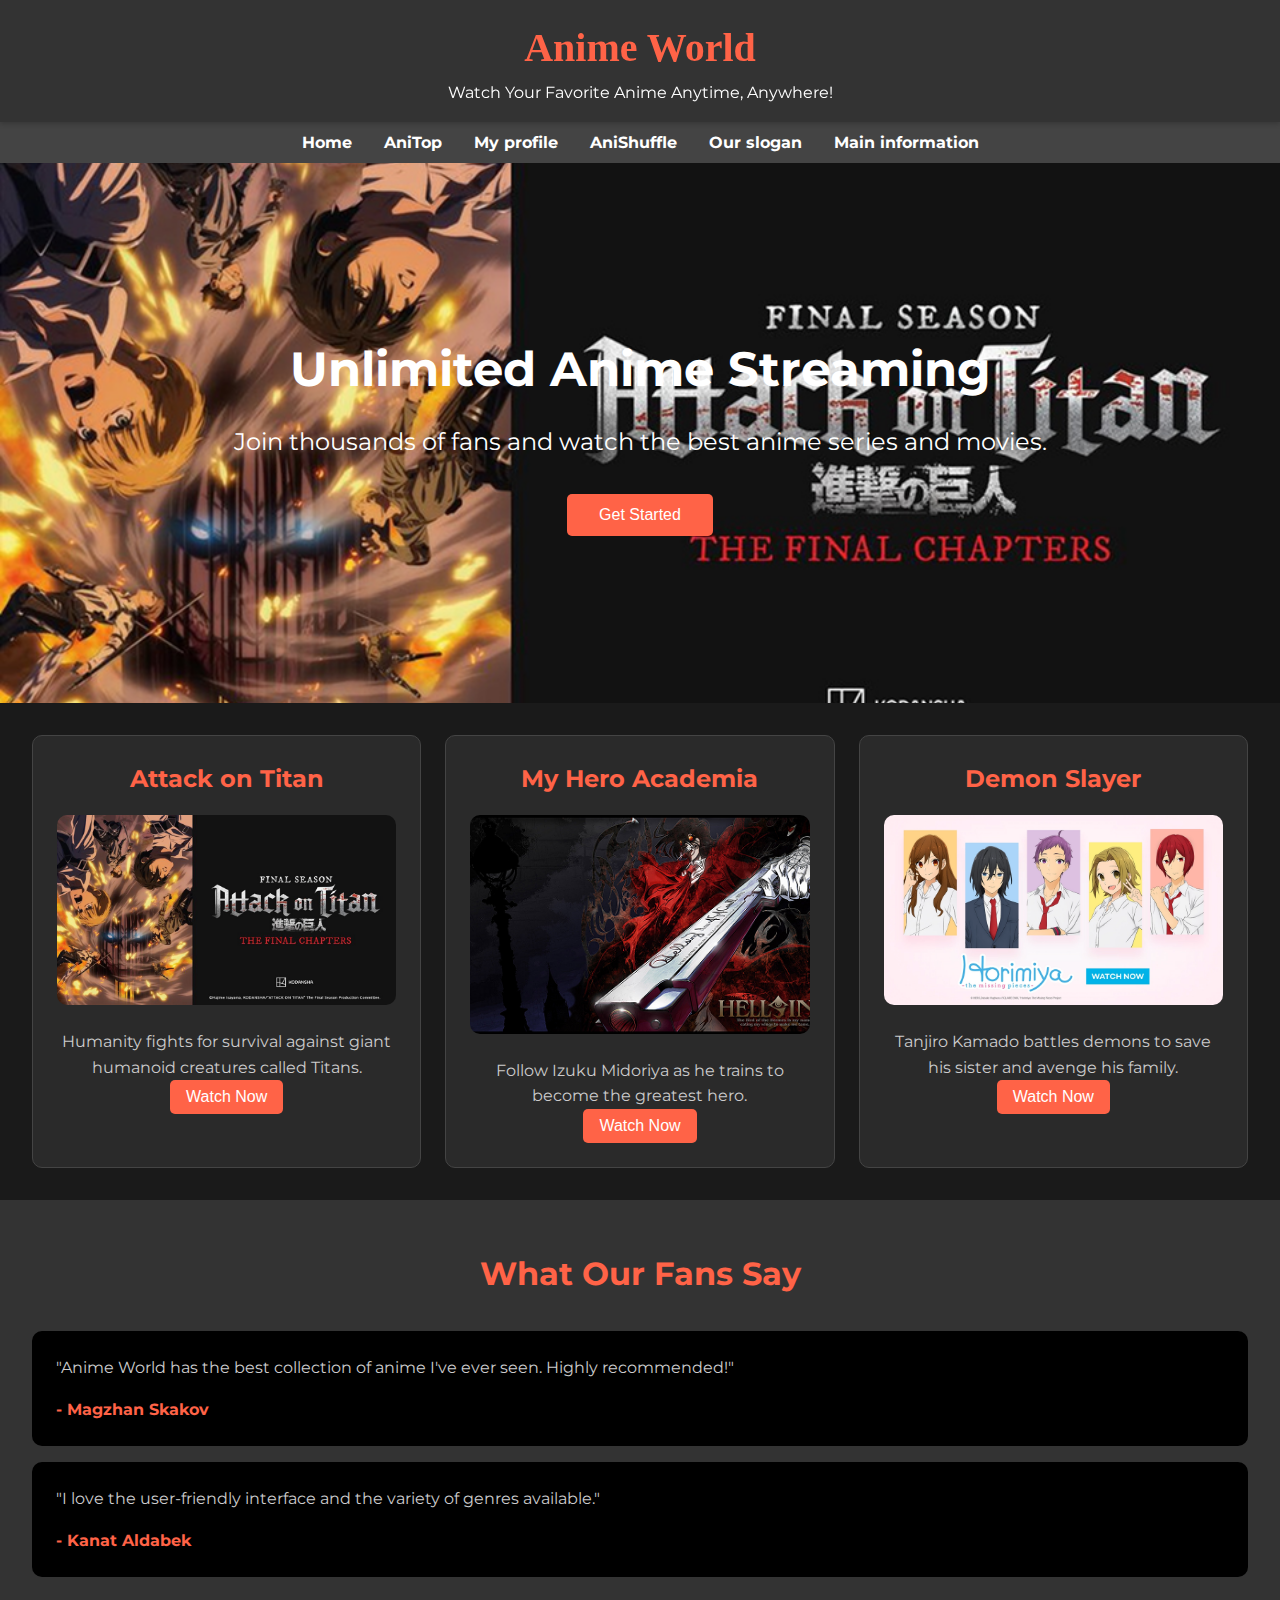
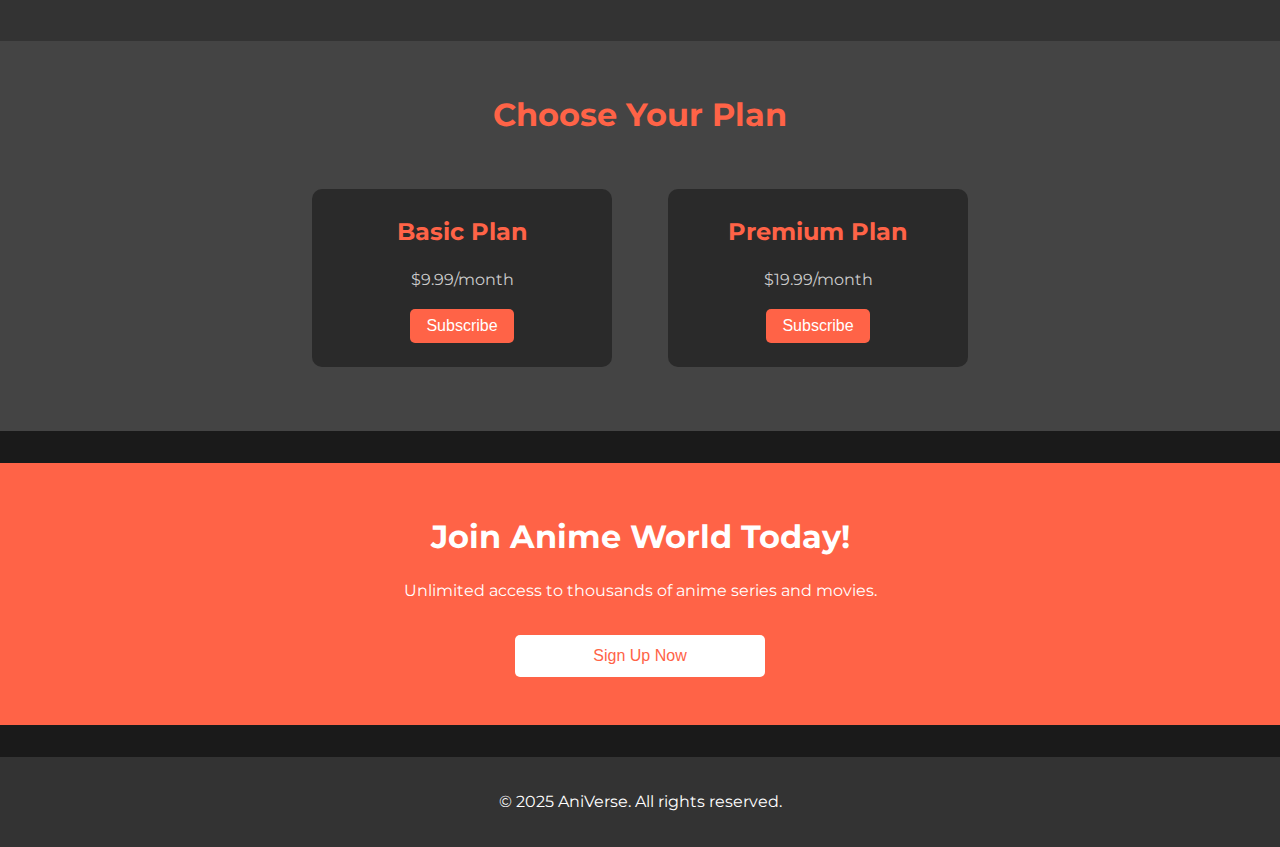
<file: watch.html>
<!DOCTYPE html>
<html lang="en">
<head>
    <meta charset="UTF-8">
    <meta name="viewport" content="width=device-width, initial-scale=1.0">
    <title>mainpage</title>
    <link rel="stylesheet" href="watch.css">
</head>
<body>


    <header>
        <h1>Anime World</h1>
        <p>Watch Your Favorite Anime Anytime, Anywhere!</p>
    </header>


    <nav>
        <a href="index.html">Home</a>
        <a href="lego.html">AniTop</a>
        <a href="login.html">My profile</a>
        <a href="secondpage.html">AniShuffle</a>
        <a href="Paralax.html">Our slogan</a>
        <a href="watch.html">Main information</a>
    </nav>

    <section class="hero" id="hero">
        <div>
            <h2>Unlimited Anime Streaming</h2>
            <p>Join thousands of fans and watch the best anime series and movies.</p>
            <button onclick="ck()">Get Started</button>
        </div>
    </section>

  
    <div class="container" id="popular">
        <div class="card">
            <h2>Attack on Titan</h2>
            <img src="image 63.png" alt="Attack on Titan">
            <p>Humanity fights for survival against giant humanoid creatures called Titans.</p>
            <button onclick="ff()">Watch Now</button>
        </div>

        <div class="card">
            <h2>My Hero Academia</h2>
            <img src="image 38.png" alt="My Hero Academia">
            <p>Follow Izuku Midoriya as he trains to become the greatest hero.</p>
            <button onclick="ff()">Watch Now</button>
        </div>

        <div class="card">
            <h2>Demon Slayer</h2>
            <img src="image 60.png" alt="Demon Slayer">
            <p>Tanjiro Kamado battles demons to save his sister and avenge his family.</p>
            <button onclick="ff()">Watch Now</button>
        </div>
    </div>

  
    <section class="testimonials" id="testimonials">
        <h2>What Our Fans Say</h2>
        <div class="testimonial-card">
            <p>"Anime World has the best collection of anime I've ever seen. Highly recommended!"</p>
            <span>- Magzhan Skakov</span>
        </div>
        <div class="testimonial-card">
            <p>"I love the user-friendly interface and the variety of genres available."</p>
            <span>- Kanat Aldabek</span>
        </div>
    </section>
    <section class="pricing" id="pricing">
        <h2>Choose Your Plan</h2>
        <div class="pricing-cards">
            <div class="pricing-card">
                <h3>Basic Plan</h3>
                <p>$9.99/month</p>
                <button onclick="showPaymentForm(this)">Subscribe</button>
                <div class="payment-form">
                    <input type="text" placeholder="Card Number" required>
                    <input type="text" placeholder="Expiry Date" required>
                    <input type="text" placeholder="CVV" required>
                    <label>
                        <input type="checkbox" required> I agree to the terms and conditions
                    </label>
                    <button onclick="processPayment()">Pay Now</button>
                </div>
            </div>
            <div class="pricing-card">
                <h3>Premium Plan</h3>
                <p>$19.99/month</p>
                <button onclick="showPaymentForm(this)">Subscribe</button>
                <div class="payment-form">
                    <input type="text" placeholder="Card Number" required>
                    <input type="text" placeholder="Expiry Date" required>
                    <input type="text" placeholder="CVV" required>
                    <label>
                        <input type="checkbox" required> I agree to the terms and conditions
                    </label>
                    <button onclick="processPayment()">Pay Now</button>
                </div>
            </div>
        </div>
    </section>


<div class="cta" id="cta">
    <h2 style="text-align: center;">Join Anime World Today!</h2>
    <p style="text-align: center;">Unlimited access to thousands of anime series and movies.</p>
    <div style="display: flex; justify-content: center;">
        <button onclick="net()">Sign Up Now</button>
    </div>
</div>

  
    <footer>
        <p>&copy; 2025 AniVerse. All rights reserved.</p>
    </footer>
<script>
function net(){
    window.location.href='signup.html'
}
function ff(){
    window.location.href='index.html'
}
function showPaymentForm(button) {
            const paymentForm = button.nextElementSibling;
            paymentForm.style.display = "block";
        }

        function processPayment() {
            alert("thx a lor");
        }
        function ck(){
            window.location.href='index.html'
        }

</script>
</body>
</html>
</file>
<file: style.css>
@import url('https://fonts.googleapis.com/css2?family=Cantarell:ital,wght@0,400;0,700;1,400;1,700&family=DM+Sans:ital,opsz,wght@0,9..40,100..1000;1,9..40,100..1000&family=Darker+Grotesque:wght@300..900&family=Fraunces:ital,opsz,wght@0,9..144,100..900;1,9..144,100..900&family=Inter:ital,opsz,wght@0,14..32,100..900;1,14..32,100..900&family=Luckiest+Guy&family=Montserrat:ital,wght@0,100..900;1,100..900&family=Oswald:wght@200..700&family=PT+Serif:ital,wght@0,400;0,700;1,400;1,700&family=Plus+Jakarta+Sans:ital,wght@0,200..800;1,200..800&family=Poppins:ital,wght@0,100;0,200;0,300;0,400;0,500;0,600;0,700;0,800;0,900;1,100;1,200;1,300;1,400;1,500;1,600;1,700;1,800;1,900&family=Prompt:ital,wght@0,100;0,200;0,300;0,400;0,500;0,600;0,700;0,800;0,900;1,100;1,200;1,300;1,400;1,500;1,600;1,700;1,800;1,900&family=Roboto:ital,wght@0,100;0,300;0,400;0,500;0,700;0,900;1,100;1,300;1,400;1,500;1,700;1,900&family=Titan+One&display=swap');

*{
    padding: 0;
    margin: 0;
    box-sizing: border-box;
    font-family: Poppins;

}
.scroll-container {
    display: flex;
    
    overflow-x: auto;
    row-gap: 30px;
    padding: 15px;
    scroll-snap-type: x mandatory;
}
.scroll-container::-webkit-scrollbar {
    display: none; 
}


.anime-list {
    display: flex;
    overflow-x: auto;
    gap: 10px;
    scroll-snap-type: x mandatory;
    padding: 10px;
}
.text1{
    color: white;
    margin-left: 2%;
    margin-top: 2%;

}
.text{
    color: white;
    margin-left: 2%;
}


.anime-card {
    flex: 0 0 auto;
    width: 200px;
    padding: 10px;
    text-align: center;
    border-radius: 10px;
    transition: transform 0.3s ease, opacity 0.5s ease;
    opacity: 0;
}
.anime-card img {
    width: 100%;
    border-radius: 8px;
}


.anime-card.show {
    opacity: 1;
    transform: translateY(0);
}


@media (max-width: 1024px) {
    .scroll-container {
        column-gap: 50px;
    }
    .anime-card {
        width: 180px;
    }
}

@media (max-width: 768px) {
    .scroll-container {
        column-gap: 30px;
    }
    .anime-card {
        width: 150px;
    }
}

@media (max-width: 480px) {
    .scroll-container {
        column-gap: 15px;
    }
    .anime-card {
        width: 90%;
    }
}


.anime-list {
    display: flex;
    overflow-x: auto;
    gap: 15px;
    scroll-snap-type: x mandatory;
    padding: 10px;
}

.anime-card {
    flex: 0 0 auto;
    width: 200px;
    padding: 10px;
    text-align: center;
    border-radius: 10px;
    position: relative;
    cursor: pointer;
    scroll-snap-align: start;
    opacity: 0;
    transform: translateY(10px);
    transition: opacity 0.5s ease-out, transform 0.5s ease-out;
}

.anime-card.show {
    opacity: 1;
    transform: translateY(0);
}

.anime-card img {
    width: 100%;
    height: auto;
    border-radius: 8px;
}

.anime-card:hover {
    transform: scale(1.05);
}


.anime-info {
    position: absolute;
    bottom: 0;
    left: 0;
    right: 0;
    background: rgba(0, 0, 0, 0.8);
    color: white;
    padding: 10px;
    width: 100%;
    border-radius: 0 0 10px 10px;
    opacity: 0;
    transform: translateY(10px);
    transition: opacity 0.3s ease, transform 0.3s ease;
    text-align: center;
    font-size: 14px;
    pointer-events: none;
}

.anime-card:hover .anime-info {
    opacity: 1;
    transform: translateY(0);body {
    margin: 0;
    padding: 0;
    background-color: #0d0d0d;
    color: #b3b3b3;
    font-family: Arial, sans-serif;
}

.footer {
    background-color: #1a0e0e;
    padding: 40px 10%;
    text-align: center;
}

.social-icons {
    display: flex;
    justify-content: center;
    gap: 15px;
    margin-bottom: 20px;
}

.social-icons img {
    width: 30px;
    height: 30px;
    filter: invert(80%);
}

.footer-links {
    display: flex;
    flex-wrap: wrap;
    justify-content: center;
    gap: 50px;
}

.footer-links div {
    display: flex;
    flex-direction: column;
    gap: 8px;
}

.footer-links a {
    text-decoration: none;
    color: #b3b3b3;
    font-size: 14px;
    transition: 0.3s;
}

.footer-links a:hover {
    color: white;
}

@media (max-width: 768px) {
    .footer {
        padding: 30px 5%;
    }

    .footer-links {
        flex-direction: column;
        gap: 20px;
    }

    .footer-links div {
        align-items: center;
    }
}
body {
    margin: 0;
    padding: 0;
    background-color: #0d0d0d;
    color: #b3b3b3;
    font-family: Arial, sans-serif;
}

.footer {
    background-color: #1a0e0e;
    padding: 40px 10%;
    text-align: center;
}

.social-icons {
    display: flex;
    justify-content: center;
    gap: 15px;
    margin-bottom: 20px;
}

.social-icons img {
    width: 30px;
    height: 30px;
    filter: invert(80%);
}


}


#anidbList::-webkit-scrollbar {
    display: none;
}
@media (max-width: 1024px) {
    .anime-card {
        width: 170px;
    }
    .anime-info {
        font-size: 12px;
    }
}

@media (max-width: 768px) {
    .anime-list {
        justify-content: center;
        
    }
    .logo{justify-content: center;margin-left: auto;margin-right: auto;margin: top 100px;;}
    .anime-card {
        width: 45%;
    }
}

@media (max-width: 480px) {
    .anime-card {
        width: 90%;
    }
    .anime-info {
        font-size: 12px;
    }
}
body {
background-image: url(image\ 3.png);
background-size: cover; 
background-position: center;
background-repeat: no-repeat; 
}

.navbar {
    display: flex;
    justify-content: space-between;
    align-items: center;
    padding: 15px 40px;
    background: rgba(0, 0, 0, 0.5);
    backdrop-filter: blur(10px);
    flex-wrap: wrap;
}


.logo {
    display: flex;
    align-items: center;
}
.burger-menu {
    display: flex;
    flex-direction: column;
    cursor: pointer;
    gap: 5px;
}

.burger-menu .line {
    width: 25px;
    height: 3px;
    background-color: white;
    transition: all 0.3s ease;
}

.burger-menu.active .line:nth-child(1) {
    transform: rotate(45deg) translate(5px, 5px);
}

.burger-menu.active .line:nth-child(2) {
    opacity: 0;
}

.burger-menu.active .line:nth-child(3) {
    transform: rotate(-45deg) translate(5px, -5px);
}

.menu {
    position: fixed;
    top: 0;
    left: -250px;
    width: 250px;
    height: 100vh;
    background-color: #333;
    transition: left 0.3s ease;
    padding-top: 60px;
    z-index: 10;
}

.menu.active {
    left: 0;
}

.menu ul {
    list-style: none;
}

.menu ul li {
    margin: 15px 0;
}

.menu ul li a {
    color: white;
    text-decoration: none;
    font-size: 18px;
    padding: 10px 20px;
    display: block;
    transition: background-color 0.3s ease;
}

.menu ul li a:hover {
    background-color: #555;
}

main {
    padding: 20px;
    text-align: center;
}
.overlay {
    position: fixed;
    top: 0;
    left: 0;
    width: 100%;
    height: 100%;
    background-color: rgba(0, 0, 0, 0.5);
    opacity: 0;
    visibility: hidden;
    transition: opacity 0.3s ease, visibility 0.3s ease;
}

.overlay.active {
    opacity: 1;
    visibility: visible;
}

.logo h1 {
    font-size: 24px;
    font-weight: bold;
    color: white;
    margin-right: 10px;
}

.logo .purple {
    color: #a855f7;
}

.logo img {
    height: 50px;
}


.menu {
    display: flex;
    list-style: none;
    padding: 0;
    margin: 0;
   
}

.menu li {
    margin: 0 15px;
}

.menu a {
    text-decoration: none;
    color: white;
    font-size: 18px;
    transition: 0.3s;
}
.trans{transition: all 1;}
.menu a:hover {
    color: #a855f7;
}


.actions {
    display: flex;
    align-items: center;
}

.search {
    display: flex;
    align-items: center;
    background: rgba(255, 255, 255, 0.1);
    padding: 5px 10px;
    border-radius: 20px;
    margin-right: 15px;
}

.search input {
    border: none;
    background: transparent;
    color: white;
    padding: 5px;
    outline: none;
}

.search img {
    height: 18px;
    cursor: pointer;
    margin-left: 5px;
}


.icon, .avatar {
    height: 30px;
    margin-left: 15px;
    cursor: pointer;
}

.avatar {
    border-radius: 50%;
}


@media (max-width: 1024px) {
    .navbar {
        padding: 15px 20px;
    }
    
    .menu {
        gap: 10px;
    }
    
    .menu a {
        font-size: 16px;
    }
    
    .search {
        padding: 4px 8px;
    }
    
    .search input {
        width: 200px;
    }
}

@media (max-width: 768px) {
    .navbar {
        flex-direction: column;
        align-items: flex-start;
        padding: 10px 20px;
    }

    .menu {
        display: none;
        flex-direction: column;
        width: 100%;
        text-align: center;
        padding: 10px 0;
    }

    .menu.active {
        display: flex;
    }

    .sidebar.active {
        right: 0;
    }

    .menu li {
        margin: 10px 0;
    }

    .actions {
        width: 100%;
      flex-direction: column;
        margin-top: 10px;
    }


    .search input {
        width: 100%;

        
    }
    .anime-card{width: 50%;}
    .search{margin-top: 30px;margin-bottom: 30px;}
    

    .icon{
       display: none;
    }
    .avatar{
    margin-left: auto;
    transform: translateY(-150px);
    }
}


.burger {
    display: none;
    flex-direction: column;
    cursor: pointer;
}

.burger div {
    width: 25px;
    height: 3px;
    background-color: white;
    margin: 4px 0;
}

@media (max-width: 768px) {
    .burger {
        display: flex;
    }
}





#tvShowContainer{
    display: flex;
    overflow-x: auto;
    gap: 10px;
    scroll-snap-type: x mandatory;
    padding: 10px;
}
#tvShowContainer::-webkit-scrollbar{
    display: none;
}

.footer-links div {
display: flex;
flex-direction: column;
gap: 8px;
}

.footer-links a {
text-decoration: none;
color: #b3b3b3;
font-size: 14px;
transition: 0.3s;
}

.footer-links a:hover {
color: white;
}


@media (max-width: 768px) {
.footer {
    padding: 30px 5%;
}

.footer-links {
    flex-direction: column;
    gap: 20px;
}

.footer-links div {
    align-items: center;
}
}

.hello{
    font-weight: lighter;
}
body {
    font-family: Arial, sans-serif;
    margin: 0;
    padding: 0;
    background-color: #121212;
    color: white;
}

.open-btn {
    font-size: 24px;
    cursor: pointer;
    background: #222;
    color: white;
    padding: 10px 15px;
    border: none;
    position: fixed;
    top: 15px;
    left: 15px;
    z-index: 1000;
}

.sidebar {
    width: 250px;
    z-index: 1000;
    height: 100%;
    position: fixed;
    top: 0;
    left: -250px;
    background-color: #1a1a1a;
    padding-top: 60px;
    transition: 0.3s;
    box-shadow: 2px 0 10px rgba(255, 255, 255, 0.2);
}

.sidebar a {
    padding: 15px;
    text-decoration: none;
    font-size: 18px;
    color: white;
    display: block;
    transition: 0.3s;
}

.sidebar a:hover {
    background-color: #333;
}

.close-btn {
    position: absolute;
    top: 10px;
    right: 20px;
    font-size: 24px;
    background: none;
    border: none;
    color: white;
    cursor: pointer;
}


footer {
    background-color: #1a1a1a;
    padding: 30px 20px;
    text-align: center;
}

.footer-container {
    max-width: 1100px;
    margin: 0 auto;
}

.social-icons {
    margin-bottom: 15px;
}

.social-icons a {
    margin: 0 10px;
    display: inline-block;
}

.social-icons img {
    width: 30px;
    height: 30px;
    transition: transform 0.3s;
}

.social-icons a:hover img {
    transform: scale(1.2);
}

.footer-links {
    display: flex;
    flex-wrap: wrap;
    justify-content: center;
    gap: 30px;
    margin-top: 15px;
}

.footer-links div {
    display: flex;
    flex-direction: column;
    text-align: center;
}

.footer-links a {
    color: white;
    text-decoration: none;
    font-size: 14px;
    margin: 5px 0;
    transition: color 0.3s;
}

.footer-links a:hover {
    color: #ff6b6b;
}

.copyright {
    margin-top: 20px;
    font-size: 14px;
    opacity: 0.7;
}

@media (max-width: 768px) {
    .footer-links {
        flex-direction: column;
        gap: 15px;
    }
}
</file>
<file: style2.css>
@import url('https://fonts.googleapis.com/css2?family=Cantarell:ital,wght@0,400;0,700;1,400;1,700&family=DM+Sans:ital,opsz,wght@0,9..40,100..1000;1,9..40,100..1000&family=Darker+Grotesque:wght@300..900&family=Fraunces:ital,opsz,wght@0,9..144,100..900;1,9..144,100..900&family=Inter:ital,opsz,wght@0,14..32,100..900;1,14..32,100..900&family=Luckiest+Guy&family=Montserrat:ital,wght@0,100..900;1,100..900&family=Oswald:wght@200..700&family=PT+Serif:ital,wght@0,400;0,700;1,400;1,700&family=Plus+Jakarta+Sans:ital,wght@0,200..800;1,200..800&family=Poppins:ital,wght@0,100;0,200;0,300;0,400;0,500;0,600;0,700;0,800;0,900;1,100;1,200;1,300;1,400;1,500;1,600;1,700;1,800;1,900&family=Prompt:ital,wght@0,100;0,200;0,300;0,400;0,500;0,600;0,700;0,800;0,900;1,100;1,200;1,300;1,400;1,500;1,600;1,700;1,800;1,900&family=Roboto:ital,wght@0,100;0,300;0,400;0,500;0,700;0,900;1,100;1,300;1,400;1,500;1,700;1,900&family=Titan+One&display=swap');

* {
    margin: 0;
    padding: 0;
    box-sizing: border-box;
}

body {
    font-family: Poppins;

    color: white;
    display: flex;
    justify-content: center;
    align-items: center;
    height: 100vh;
    overflow: hidden;
}

.background {
    position: absolute;
    top: 0;
    left: 0;
    width: 100%;
    height: 100%;
    background-image: url('https://i.pinimg.com/originals/2e/7b/5f/2e7b5f8e5f5f5f5f5f5f5f5f5f5f5f5f.png'); /* Замените на ваше изображение */
    background-size: cover;
    background-position: center;
    filter: brightness(0.5);
    z-index: -1;
    animation: fadeIn 2s ease-in-out;
}

@keyframes fadeIn {
    from {
        opacity: 0;
    }
    to {
        opacity: 1;
    }
}

.leaves {
    position: absolute;
    top: 0;
    left: 0;
    width: 100%;
    height: 100%;
    overflow: hidden;
}

.leaf {
    position: absolute;
    top: -10%;
    width: 100px;
    height: 70px;
    background: blue;
    clip-path: polygon(50% 0%, 0% 100%, 100% 100%);
    animation: fall 2s linear infinite;
}

.leaf:nth-child(1) {
    left: 10%;
    animation-delay: 0s;
}

.leaf:nth-child(2) {
    left: 30%;
    animation-delay: 1s;
}

.leaf:nth-child(3) {
    left: 50%;
    animation-delay: 2s;
}

.leaf:nth-child(4) {
    left: 70%;
    animation-delay: 3s;
}

.leaf:nth-child(5) {
    left: 90%;
    animation-delay: 4s;
}

@keyframes fall {
    to {
        transform: translateY(110vh) rotate(360deg);
    }
}

.container {
    background: rgba(255, 255, 255, 0.1);
    backdrop-filter: blur(10px);
    border-radius: 20px;
    padding: 40px;
    width:100%;
    max-width: 400px;
    box-shadow: 0 0 20px rgba(0, 0, 0, 0.5);
    animation: slideIn 1s ease-in-out;
    position: relative;
    overflow: hidden;
}



@keyframes rotate {
    to {
        transform: rotate(360deg);
    }
}

@keyframes slideIn {
    from {
        transform: translateY(-20px);
        opacity: 0;
    }
    to {
        transform: translateY(0);
        opacity: 1;
    }
}

h1 {
    font-size: 2rem;
    margin-bottom: 20px;
    color: #ff6f61;
    text-align: center;
    animation: textGlow 2s infinite alternate;
}

@keyframes textGlow {
    from {
        text-shadow: 0 0 10px #ff6f61, 0 0 20px #ff6f61;
    }
    to {
        text-shadow: 0 0 20px #6b5b95, 0 0 40px #6b5b95;
    }
}

.input-group {
    position: relative;
    margin-bottom: 20px;
}

.input-group input {
    width: 100%;
    padding: 10px;
    background: transparent;
    border: 2px solid #ff6f61;
    border-radius: 5px;
    color: black;
    font-size: 1rem;
    outline: none;
    transition: border-color 0.3s ease;
}

.input-group input:focus {
    border-color: #6b5b95;
}

.input-group label {
    position: absolute;
    top: 50%;
    left: 10px;
    transform: translateY(-50%);
    background:white;
    padding: 0 5px;
    color: #ff6f61;
    font-size: 1rem;
    transition: all 0.3s ease;
    pointer-events: none;
}

.input-group input:focus ~ label,
.input-group input:not(:placeholder-shown) ~ label {
    top: 0;
    font-size: 0.8rem;
    color: black;
}

button {
    width: 100%;
    padding: 10px;
    background: #ff6f61;
    border: none;
    border-radius: 5px;
    color: white;
    font-size: 1rem;
    cursor: pointer;
    transition: background 0.3s ease, transform 0.3s ease;
}

button:hover {
    background: #6b5b95;
    transform: translateY(-5px);
}

p {
    text-align: center;
    margin-top: 20px;
}

a {
    color: #ff6f61;
    text-decoration: none;
    transition: color 0.3s ease;
}

a:hover {
    color: #6b5b95;
}


@media (max-width: 768px) {
    h1 {
        font-size: 1.5rem;
    }

    .container {
        padding: 20px;
    }

    .input-group input {
        font-size: 0.9rem;
    }

    button {
        font-size: 0.9rem;
    }
}

@media (max-width: 480px) {
    .container {
        width: 100%;
        border-radius: 0;
    }

    .background {
        filter: brightness(0.3);
    }
}
</file>
<file: watch.css>
@import url('https://fonts.googleapis.com/css2?family=Cantarell:ital,wght@0,400;0,700;1,400;1,700&family=DM+Sans:ital,opsz,wght@0,9..40,100..1000;1,9..40,100..1000&family=Darker+Grotesque:wght@300..900&family=Fraunces:ital,opsz,wght@0,9..144,100..900;1,9..144,100..900&family=Inter:ital,opsz,wght@0,14..32,100..900;1,14..32,100..900&family=Luckiest+Guy&family=Montserrat:ital,wght@0,100..900;1,100..900&family=Oswald:wght@200..700&family=PT+Serif:ital,wght@0,400;0,700;1,400;1,700&family=Plus+Jakarta+Sans:ital,wght@0,200..800;1,200..800&family=Poppins:ital,wght@0,100;0,200;0,300;0,400;0,500;0,600;0,700;0,800;0,900;1,100;1,200;1,300;1,400;1,500;1,600;1,700;1,800;1,900&family=Prompt:ital,wght@0,100;0,200;0,300;0,400;0,500;0,600;0,700;0,800;0,900;1,100;1,200;1,300;1,400;1,500;1,600;1,700;1,800;1,900&family=Roboto:ital,wght@0,100;0,300;0,400;0,500;0,700;0,900;1,100;1,300;1,400;1,500;1,700;1,900&family=Titan+One&display=swap');

* {
    margin: 0;
    padding: 0;
    box-sizing: border-box;
}

body {
    font-family:Montserrat;
    line-height: 1.6;
    background-color: #1a1a1a;
    color: #fff;
}

header {
    background: #333;
    color: #fff;
    padding: 1rem 0;
    text-align: center;
    position: sticky;
    top: 0;
    z-index: 1000;
    box-shadow: 0 2px 5px rgba(0, 0, 0, 0.2);
}

header h1 {
    font-size: 2.5rem;
    font-family: 'Georgia', serif;
    color: #ff6347;
}

nav {
    display: flex;
    justify-content: center;
    background: #444;
    padding: 0.5rem;
}

nav a {
    color: #fff;
    text-decoration: none;
    margin: 0 1rem;
    font-weight: bold;
    transition: color 0.3s ease;
}

nav a:hover {
    color: #ff6347;
}

.hero {
    background: url(image\ 63.png) no-repeat center center/cover;
    height: 60vh;
    display: flex;
    justify-content: center;
    align-items: center;
    text-align: center;
    color: #fff;
}

.hero h2 {
    font-size: 3rem;
    margin-bottom: 1rem;
}

.hero p {
    font-size: 1.5rem;
    margin-bottom: 2rem;
}

.hero button {
    background: #ff6347;
    color: #fff;
    border: none;
    padding: 0.75rem 2rem;
    font-size: 1rem;
    border-radius: 5px;
    cursor: pointer;
    transition: background 0.3s ease;
}

.hero button:hover {
    background: #e5533d;
}

.container {
    display: grid;
    grid-template-columns: repeat(auto-fit, minmax(300px, 1fr));
    gap: 1.5rem;
    padding: 2rem;
}

.card {
    background: #2a2a2a;
    padding: 1.5rem;
    border: 1px solid #444;
    border-radius: 10px;
    text-align: center;
    transition: transform 0.3s ease, box-shadow 0.3s ease;
}

.card:hover {
    transform: translateY(-5px);
    box-shadow: 0 5px 15px rgba(255, 99, 71, 0.3);
}

.card img {
    max-width: 100%;
    border-radius: 10px;
    margin-bottom: 1rem;
}

.card h2 {
    margin-bottom: 1rem;
    color: #ff6347;
}

.card p {
    color: #ccc;
}

.card button {
    background: #ff6347;
    color: #fff;
    border: none;
    padding: 0.5rem 1rem;
    font-size: 1rem;
    border-radius: 5px;
    cursor: pointer;
    transition: background 0.3s ease;
}

.card button:hover {
    background: #e5533d;
}

.testimonials {
    background: #333;
    padding: 3rem 1rem;
    text-align: center;
}

.testimonials h2 {
    font-size: 2rem;
    margin-bottom: 2rem;
    color: #ff6347;
}

.testimonial-card {
    background: black;
    padding: 1.5rem;
    border-radius: 10px;
    margin: 1rem;
    text-align: left;
}

.testimonial-card p {
    color: #ccc;
    margin-bottom: 1rem;
}

.testimonial-card span {
    color: #ff6347;
    font-weight: bold;
}

.pricing {
    background: #444;
    padding: 3rem 1rem;
    text-align: center;
}

.pricing h2 {
    font-size: 2rem;
    margin-bottom: 2rem;
    color: #ff6347;
}

.pricing-card {
    background: #2a2a2a;
    padding: 1.5rem;
    border-radius: 10px;
    margin: 1rem;
    text-align: center;
}

.pricing-card h3 {
    font-size: 1.5rem;
    margin-bottom: 1rem;
    color: #ff6347;
}

.pricing-card p {
    color: #ccc;
    margin-bottom: 1rem;
}

.pricing-card button {
    background: #ff6347;
    color: #fff;
    border: none;
    padding: 0.5rem 1rem;
    font-size: 1rem;
    border-radius: 5px;
    cursor: pointer;
    transition: background 0.3s ease;
}

.pricing-card button:hover {
    background: #e5533d;
}
.cta {
background: #ff6347;
color: #fff;
text-align: center;
padding: 3rem 1rem;
margin: 2rem 0;
}

.cta h2 {
font-size: 2rem;
margin-bottom: 1rem;
}

.cta p {
margin-bottom: 2rem;
}

.cta .button-container {
display: flex;
justify-content: center;
}

.cta button {
background: #fff;
color: #ff6347;
border: none;
padding: 0.75rem 2rem;
font-size: 1rem;
border-radius: 5px;
cursor: pointer;
transition: background 0.3s ease, color 0.3s ease;
width: 250px;
}

.cta button:hover {
background: #333;
color: #fff;
}

footer {
    background: #333;
    color: #fff;
    text-align: center;
    padding: 2rem 0;
    margin-top: 2rem;
}

footer p {
    margin: 0;
}


@media (max-width: 768px) {
    nav {
        flex-direction: column;
        align-items: center;
    }

    nav a {
        margin: 0.5rem 0;
    }

    .container {
        grid-template-columns: 1fr;
    }

    .hero h2 {
        font-size: 2rem;
    }

    .hero p {
        font-size: 1.2rem;
    }
}
.pricing {
    background: #444;
    padding: 3rem 1rem;
    text-align: center;
}

.pricing h2 {
    font-size: 2rem;
    margin-bottom: 2rem;
    color: #ff6347;
}

.pricing-cards {
    display: flex;
    justify-content: center;
    gap: 1.5rem;
    flex-wrap: wrap;
}

.pricing-card {
    background: #2a2a2a;
    padding: 1.5rem;
    border-radius: 10px;
    width: 300px;
    text-align: center;
}

.pricing-card h3 {
    font-size: 1.5rem;
    margin-bottom: 1rem;
    color: #ff6347;
}

.pricing-card p {
    color: #ccc;
    margin-bottom: 1rem;
}

.pricing-card button {
    background: #ff6347;
    color: #fff;
    border: none;
    padding: 0.5rem 1rem;
    font-size: 1rem;
    border-radius: 5px;
    cursor: pointer;
    transition: background 0.3s ease;
}

.pricing-card button:hover {
    background: #e5533d;
}

.payment-form {
    display: none; 
    margin-top: 1rem;
    text-align: left;
}

.payment-form input[type="text"] {
    width: 100%;
    padding: 0.5rem;
    margin-bottom: 1rem;
    border: 1px solid #444;
    border-radius: 5px;
    background: #333;
    color: #fff;
}

.payment-form input[type="text"]::placeholder {
    color: #ccc;
}

.payment-form label {
    display: block;
    margin-bottom: 1rem;
    color: #ccc;
}

.payment-form input[type="checkbox"] {
    margin-right: 0.5rem;
}

.payment-form button {
    background: #ff6347;
    color: #fff;
    border: none;
    padding: 0.5rem 1rem;
    font-size: 1rem;
    border-radius: 5px;
    cursor: pointer;
    transition: background 0.3s ease;
}

.payment-form button:hover {
    background: #e5533d;
}

@media (max-width: 768px) {
    .pricing-cards {
        flex-direction: column;
        align-items: center;
    }
}
</file>
